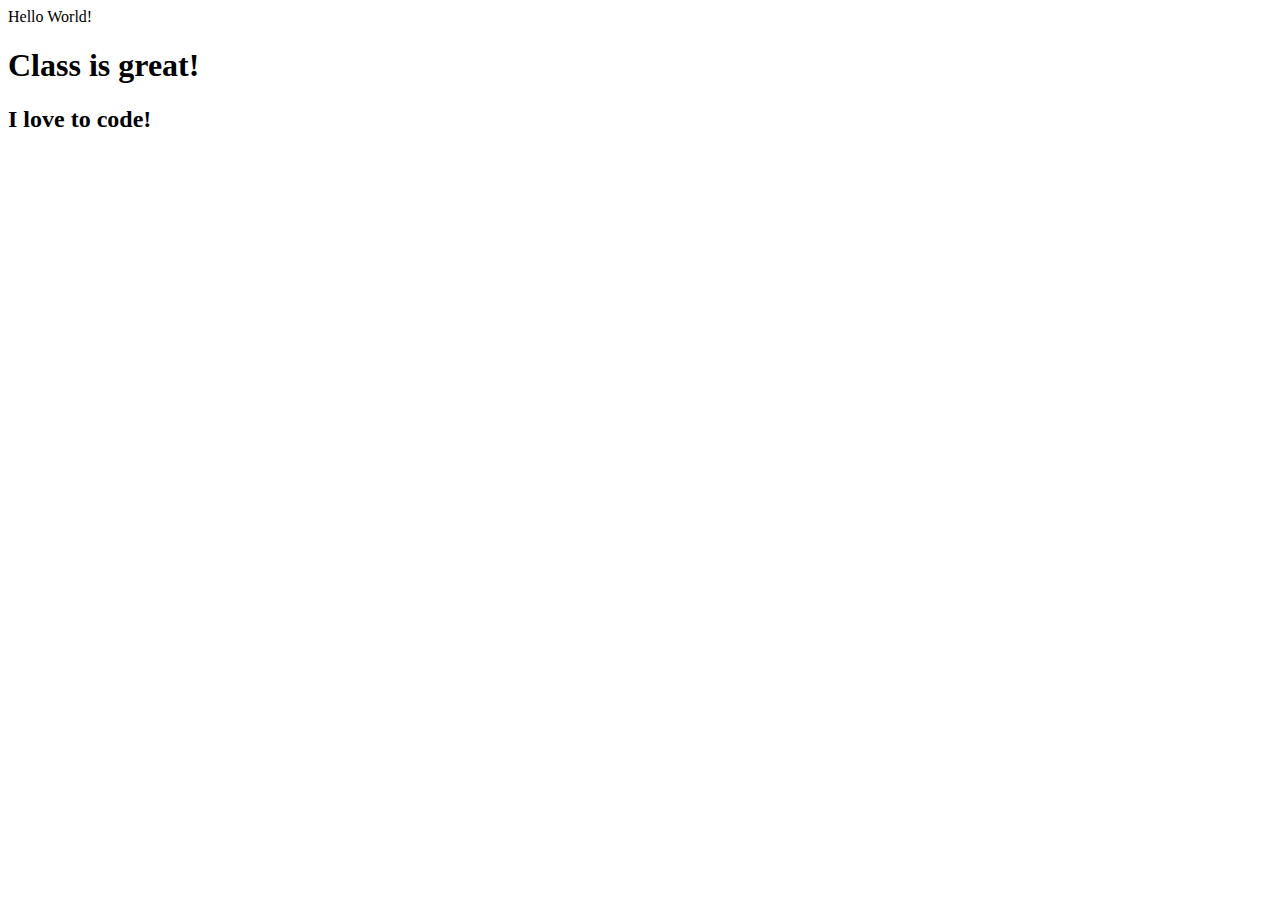
<file: index.html>
<html>
<head>
    <link rel="stylesheet" href="helio.css">
</head>

    <body>
        Hello World!
        <h1>Class is great!</h1>
        <h2>I love to code!
        </h2>
        
    </body>
</html>
</file>
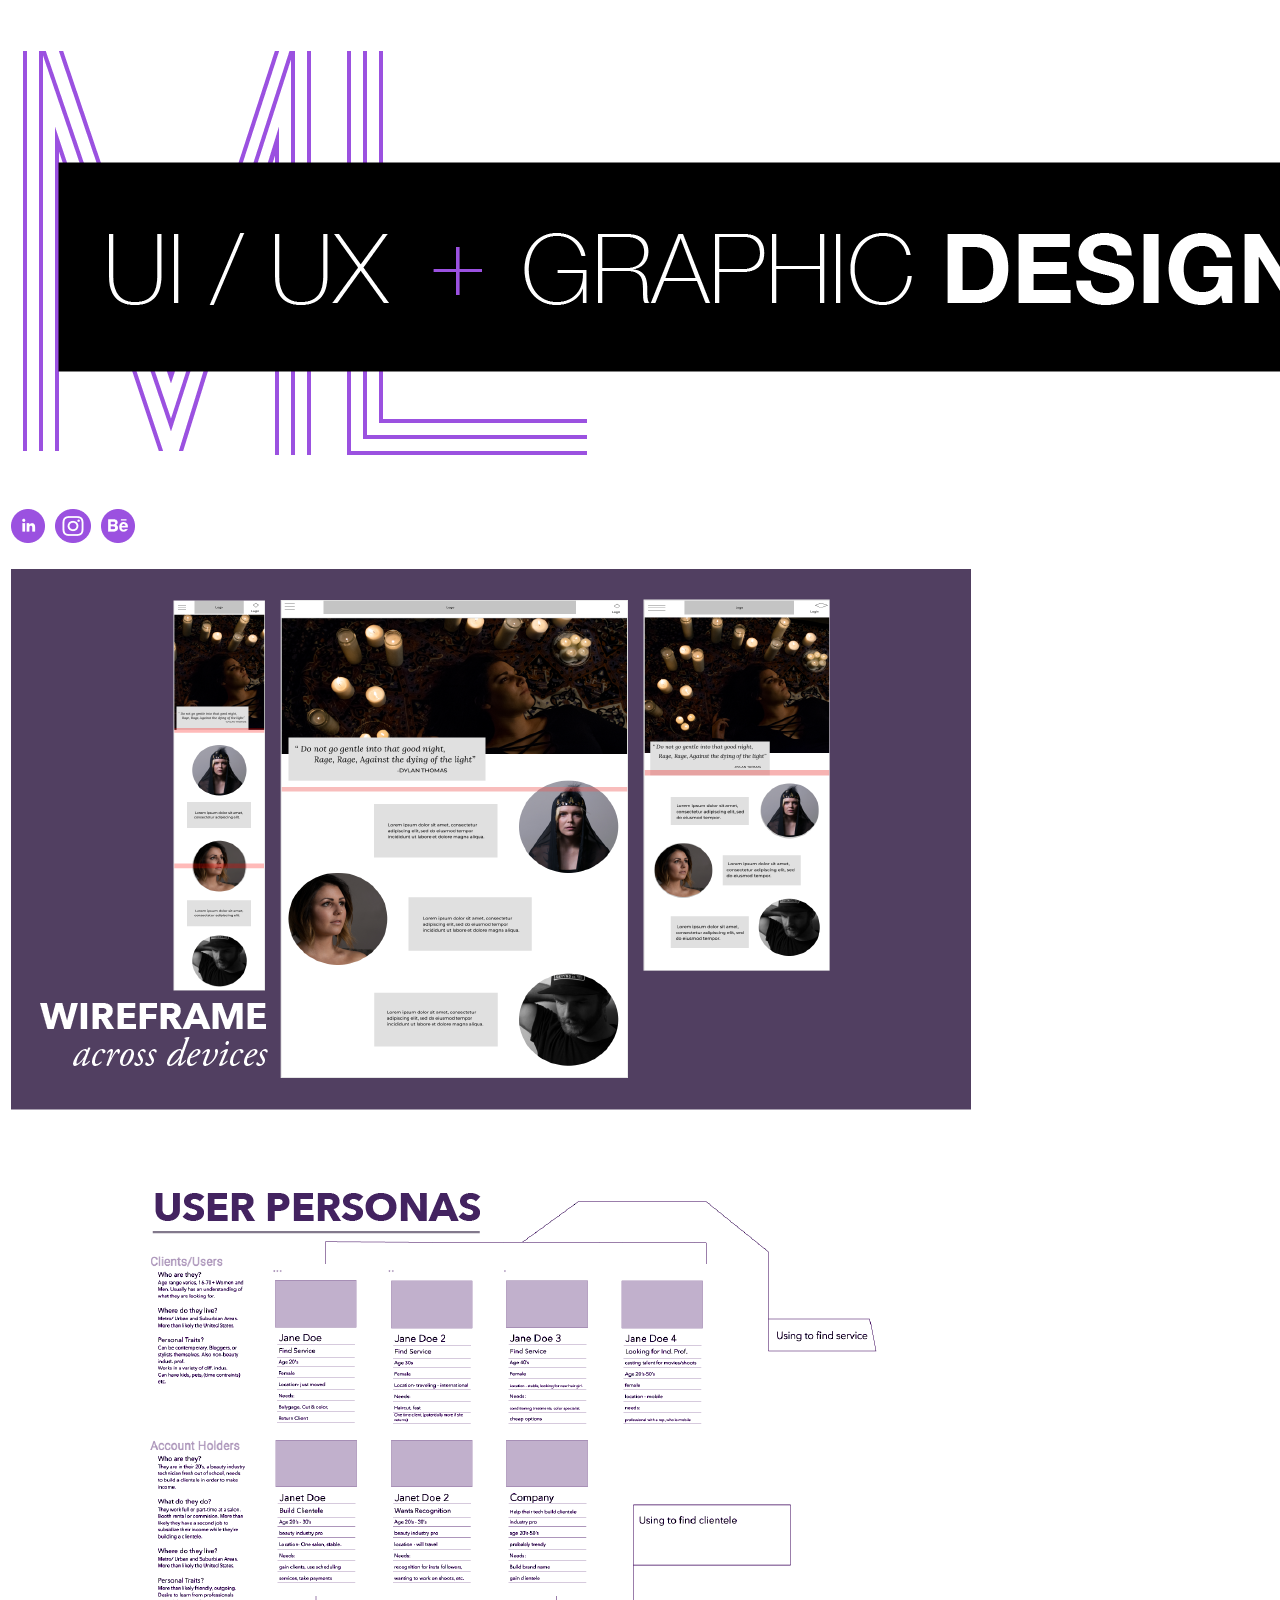
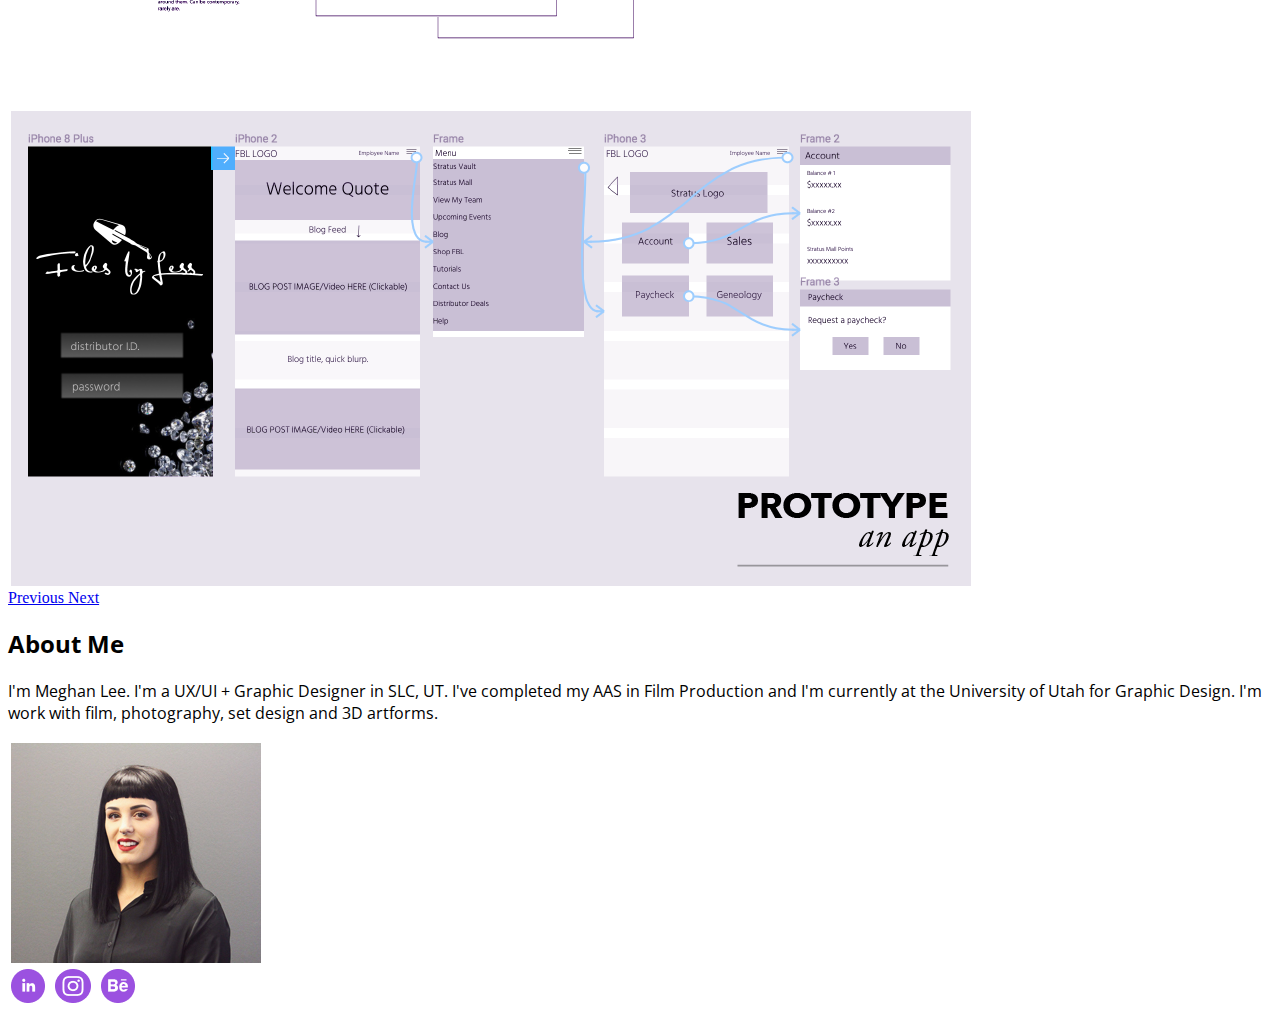
<file: docs/index.html>
<html>

<head>
    <link rel="stylesheet" href="https://maxcdn.bootstrapcdn.com/bootstrap/4.0.0-beta.2/css/bootstrap.min.css" integrity="sha384-PsH8R72JQ3SOdhVi3uxftmaW6Vc51MKb0q5P2rRUpPvrszuE4W1povHYgTpBfshb"
        crossorigin="anonymous">
    <link rel="stylesheet" href="css/formatting.css">
    <link href="https://fonts.googleapis.com/css?family=Open+Sans" rel="stylesheet">
</head>



<body>
    <div class="container-fluid">
        <div class="row align-items-end">
            <div class="col-md">
                <img class="float-left img-fluid" src="img/logo@4x.png" alt="logo">
            </div>
            <div class="col-sm">
                    <a href="https://www.linkedin.com/in/meghanly/">
                <img class="img-fluid float-right" src="img/iconmonstr-linkedin-4.png" alt="first icon"></a>
                <a href="https://www.instagram.com/mghnnl/">
                <img class="img-fluid float-right" src="img/iconmonstr-instagram-14.png" alt="insta icon"></a>
                <a href="https://www.behance.net/meghanlyd871">
                <img class="img-fluid float-right" src="img/iconmonstr-behance-4.png" alt="twitter icon"></a>
            </div>
        </div>
    </div>


    <div class="container-fluid">
        <div class="row">
            <div class="col-xl">
                <p></p>
            </div>
        </div>

    </div>



    <div>

        <div id="carouselExampleControls" class="carousel slide" data-ride="carousel">
            <div class="carousel-inner">
                <div class="carousel-item active">
                        <a href="thirdindex.html">
                    <img class="d-block w-100" src="img/WFFR4small.png" alt="First slide"></a>
                </div>
                <div class="carousel-item">
                        <a href="secondindex.html">
                    <img class="d-block w-100" src="img/RUP1.png" alt="Second slide"></a>
                </div>
                <div class="carousel-item">
                    <img class="d-block w-100" src="img/FBLPRsmalls.png" alt="Third slide">
                </div>
            </div>
            <a class="carousel-control-prev" href="#carouselExampleControls" role="button" data-slide="prev">
                <span class="carousel-control-prev-icon" aria-hidden="true"></span>
                <span class="sr-only">Previous</span>
            </a>
            <a class="carousel-control-next" href="#carouselExampleControls" role="button" data-slide="next">
                <span class="carousel-control-next-icon" aria-hidden="true"></span>
                <span class="sr-only">Next</span>
            </a>
        </div>




    </div>





    <div class="container-fluid">
        <div class="row">
            <div class="col-xl">
                <p></p>
            </div>
        </div>
        <div class="row">
            <div class="col-xl">
                <p></p>
                <p></p>
                <p></p>
                <p></p>
            </div>
        </div>
    </div>


    <div class="row">
        <div class="col-10">
            <p></p>
        </div>

        <div class="col-2 align-right">
            <h2>About Me</h2>
        </div>
    </div>
    <div>
        <div class="row">
            <div class="col-1"></div>
                <div class="col-7">
                        <p>
                                I'm Meghan Lee. I'm a UX/UI + Graphic Designer in SLC, UT. I've completed my AAS in Film Production and I'm currently at
                                the University of Utah for Graphic Design. I'm work with film, photography, set design and 3D artforms.
                            </p>
                </div>
                        
<div class="col-1"></div>
            <div class="col-3">
                <img src="img/mlheadshot-1.jpg" alt="selfie" class="img-thumbnail float-right">
            </div>



           

<div class="container">
<div class="row">
    <div class="col-4"></div>
   <div class="col-6 align-center">
        
        <a href="https://www.linkedin.com/in/meghanly/">
            <img class="img-fluid float-right" src="img/iconmonstr-linkedin-4.png" alt="first icon"></a>
            <a href="https://www.instagram.com/mghnnl/">
            <img class="img-fluid float-right" src="img/iconmonstr-instagram-14.png" alt="insta icon"></a>
            <a href="https://www.behance.net/meghanlyd871">
            <img class="img-fluid float-right" src="img/iconmonstr-behance-4.png" alt="twitter icon"></a>
                
            </div>
            <div class="col-4"></div>
        </div>
    </div>
           

            </div>
        </div>
    </div>
    </div>








    </div>





    <script src="https://code.jquery.com/jquery-3.2.1.slim.min.js" integrity="sha384-KJ3o2DKtIkvYIK3UENzmM7KCkRr/rE9/Qpg6aAZGJwFDMVNA/GpGFF93hXpG5KkN"
        crossorigin="anonymous"></script>
    <script src="https://cdnjs.cloudflare.com/ajax/libs/popper.js/1.12.3/umd/popper.min.js" integrity="sha384-vFJXuSJphROIrBnz7yo7oB41mKfc8JzQZiCq4NCceLEaO4IHwicKwpJf9c9IpFgh"
        crossorigin="anonymous"></script>
    <script src="https://maxcdn.bootstrapcdn.com/bootstrap/4.0.0-beta.2/js/bootstrap.min.js" integrity="sha384-alpBpkh1PFOepccYVYDB4do5UnbKysX5WZXm3XxPqe5iKTfUKjNkCk9SaVuEZflJ"
        crossorigin="anonymous"></script>
</body>

</html>
</file>
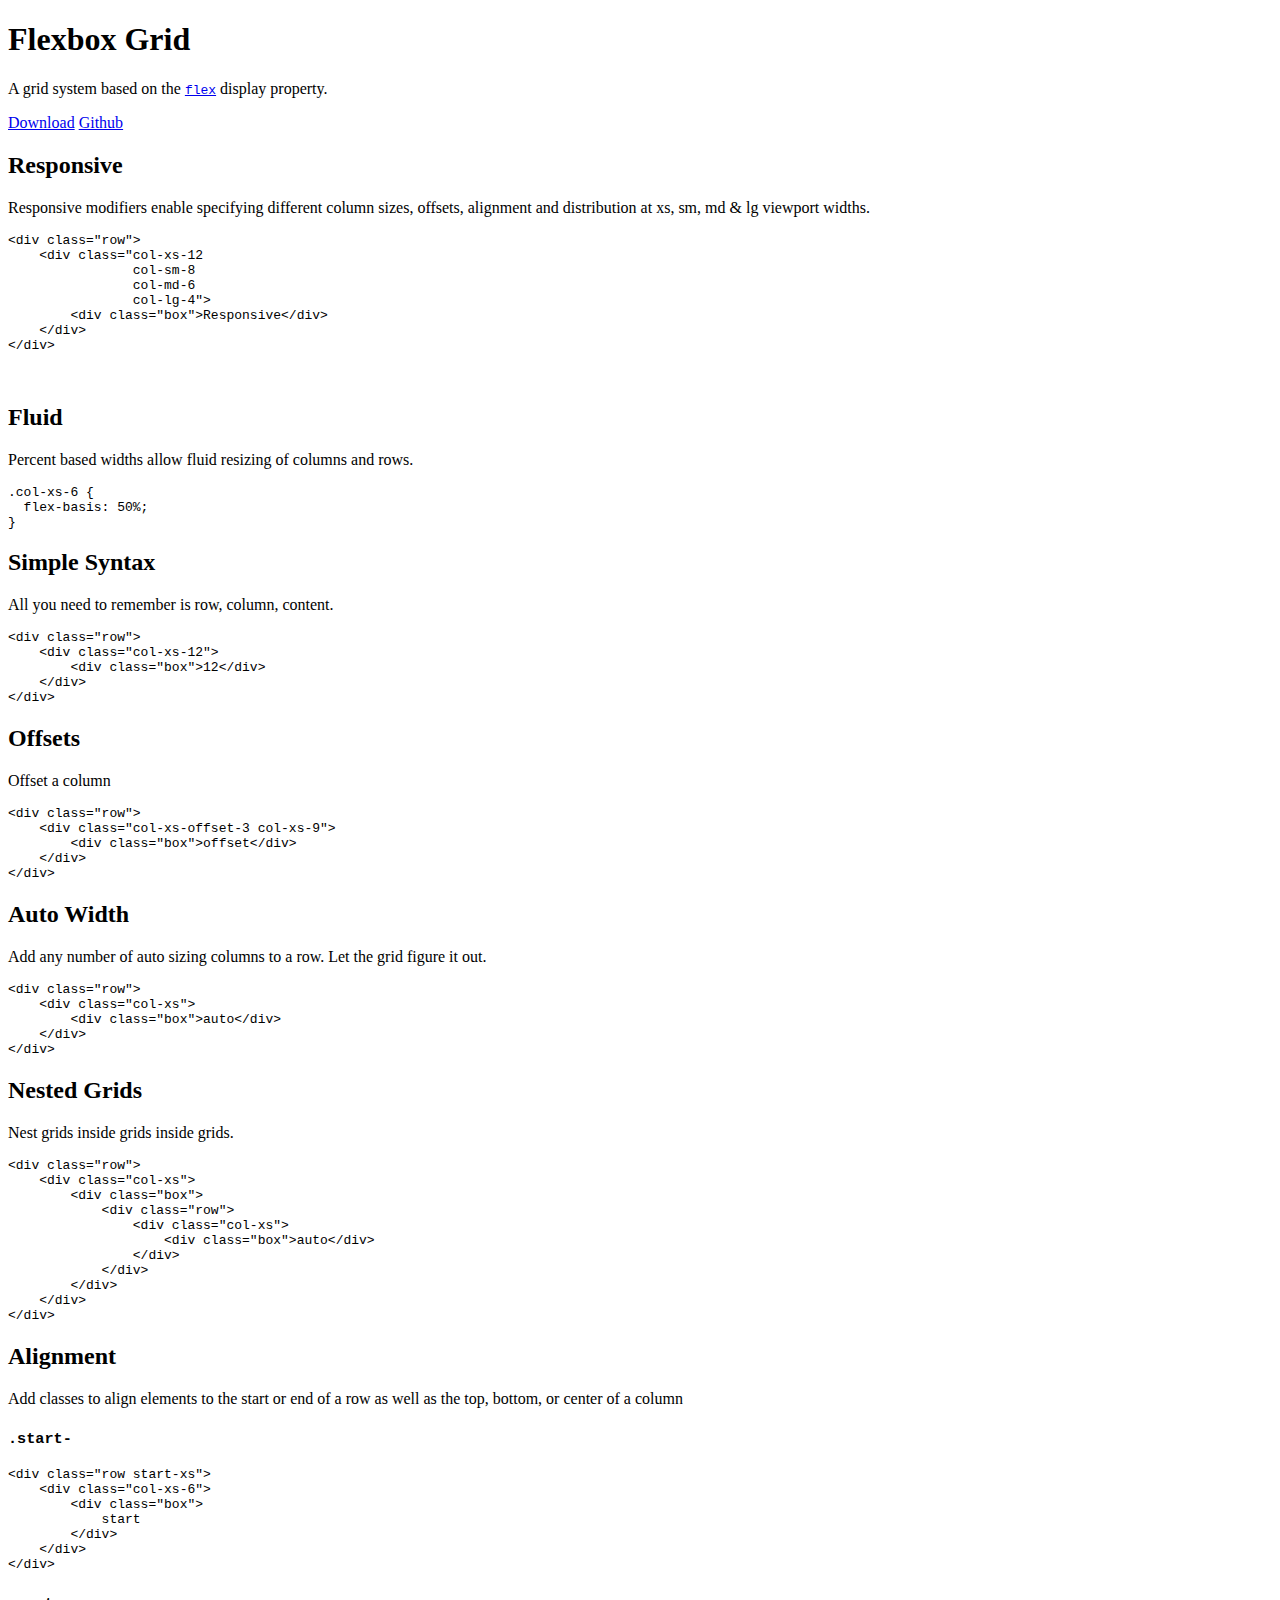
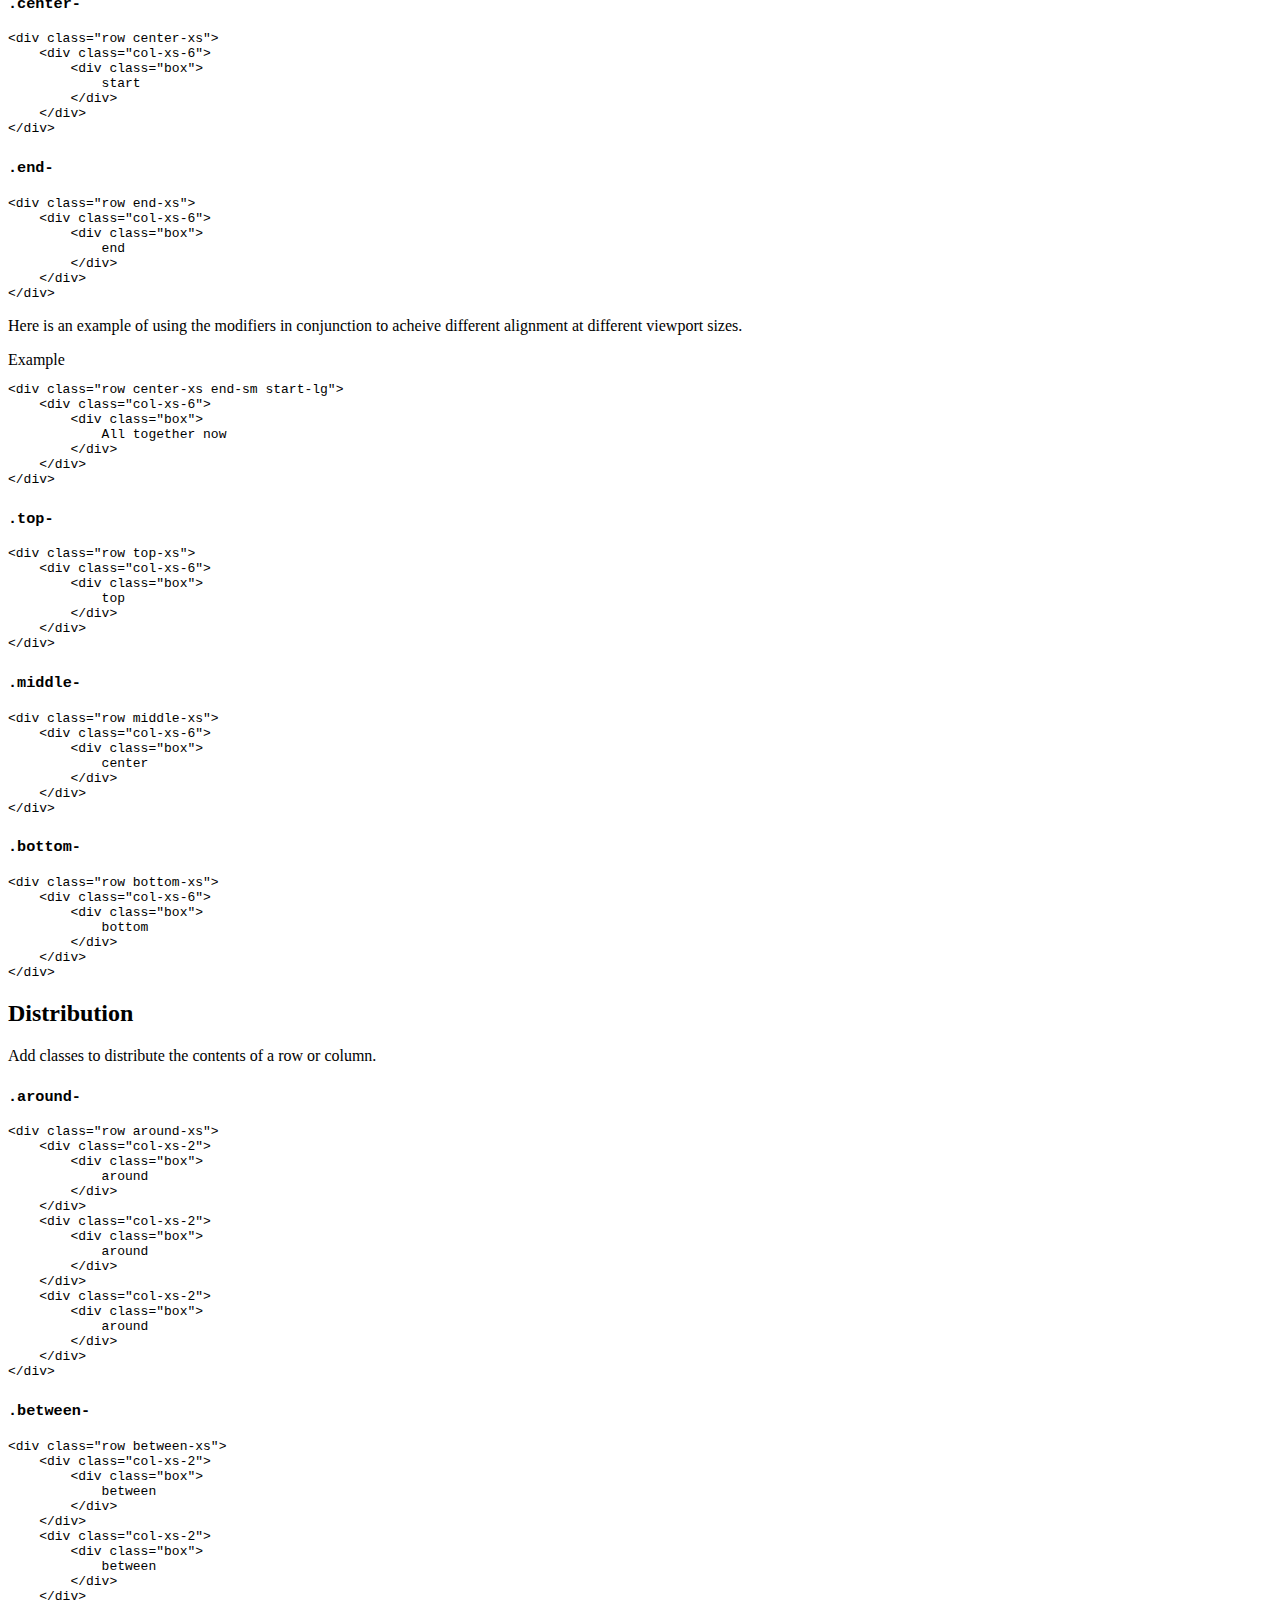
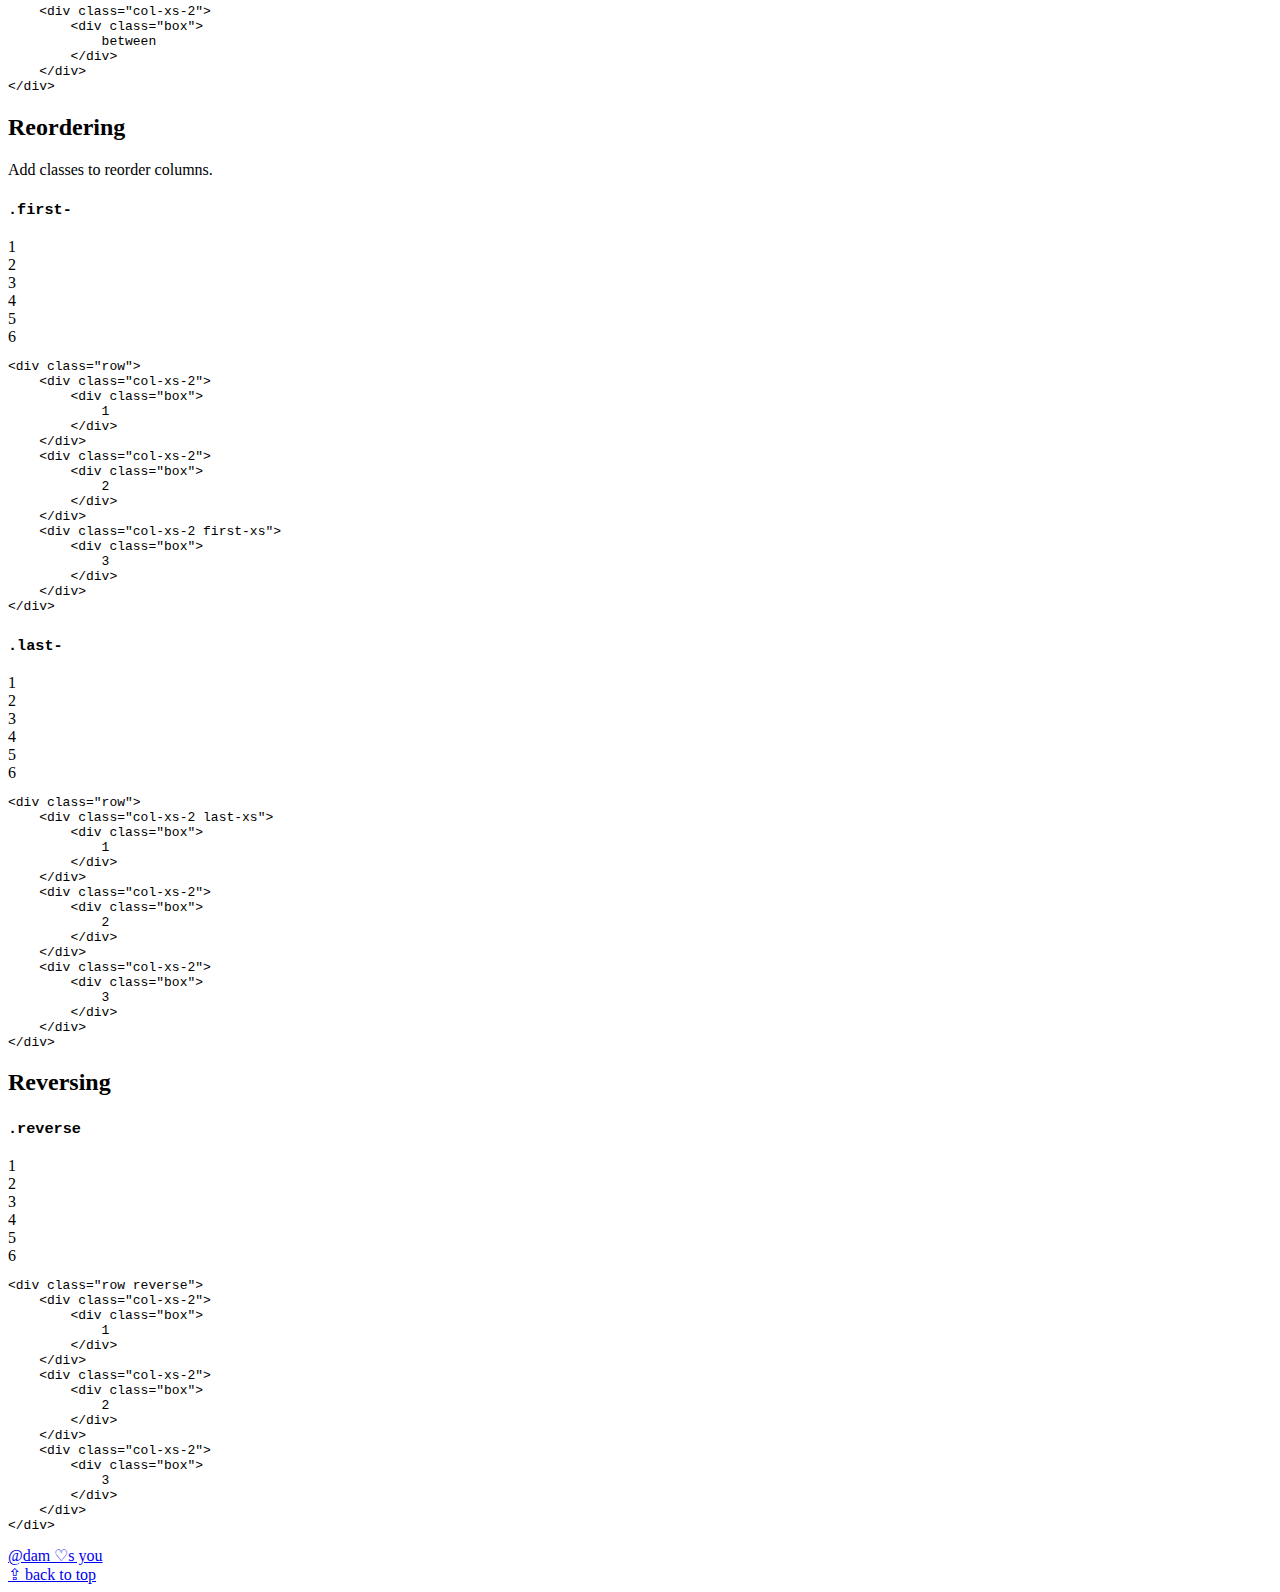
<file: src/index.html>
<!DOCTYPE HTML>

<html>

    <head>
        <meta charset="utf-8" />
        <meta http-equiv="X-UA-Compatible" content="IE=edge">
        <title>Flexbox Grid</title>
        <meta name="viewport" content="width=device-width, initial-scale=1">

        <style>
            <!-- build:include:dist ../css/index.min.css -->
            <!-- /build -->
        </style>
        <script>
          function loadCSS( href, before, media, callback ){
            "use strict";
            var ss = window.document.createElement( "link" );
            var ref = before || window.document.getElementsByTagName( "script" )[ 0 ];
            var sheets = window.document.styleSheets;
            ss.rel = "stylesheet";
            ss.href = href;
            ss.media = "only x";
            ref.parentNode.insertBefore( ss, ref );
            ss.onloadcssdefined = function( cb ){
              var defined;
              for( var i = 0; i < sheets.length; i++ ){
                if( sheets[ i ].href && sheets[ i ].href.indexOf( href ) > -1 ){
                  defined = true;
                }
              }
              if( defined ){
                cb();
              } else {
                setTimeout(function() {
                  ss.onloadcssdefined( cb );
                });
              }
            };
            ss.onloadcssdefined(function() {
              ss.media = media || "all";
            });
            return ss;
          }
          loadCSS( "//kristoferjoseph.com/font/bold.css" );
        </script>
        <noscript><link href="//kristoferjoseph.com/font/bold.css" rel="stylesheet"></noscript>
    </head>

    <body class="layout">

        <div class="page js-page">
            <header class="hero">
                <div class="row center-xs">
                     <h1 class="hero-headline">Flexbox Grid</h1>
                </div>
                <div class="row center-xs">
                    <p class="hero-copy">A grid system based on the <a href="http://caniuse.com/#search=flexbox"><code class="inline-anchor">flex</code></a> display
                        property.</p>
                </div>
                <div class="row center-xs">
                  <a class="button invisible-xs visible-md" href="https://github.com/kristoferjoseph/flexboxgrid/archive/v6.3.1.zip">Download</a>
                  <a class="button" href="https://github.com/kristoferjoseph/flexboxgrid">Github</a>

                </div>
            </header>


            <div class="wrap container-fluid">
                <a name="responsive"></a>
                <section class="page-section">
                     <h2>Responsive</h2>

                    <p>Responsive modifiers enable specifying different column sizes, offsets, alignment and distribution at xs,
                        sm, md &amp; lg viewport widths.</p>
                    <div class="row">
                        <div class="col-xs-12 col-sm-3 col-md-2 col-lg-1">
                            <div class="box-row"></div>
                        </div>
                        <div class="col-xs-6 col-sm-6 col-md-8 col-lg-10">
                            <div class="box-row"></div>
                        </div>
                        <div class="col-xs-6 col-sm-3 col-md-2 col-lg-1">
                            <div class="box-row"></div>
                        </div>
                    </div>
                    <div class="row">
                        <div class="col-xs-12 col-sm-3 col-md-2 col-lg-1">
                            <div class="box-row"></div>
                        </div>
                        <div class="col-xs-12 col-sm-9 col-md-10 col-lg-11">
                            <div class="box-row"></div>
                        </div>
                    </div>
                    <div class="row">
                        <div class="col-xs-10 col-sm-6 col-md-8 col-lg-10">
                            <div class="box-row"></div>
                        </div>
                        <div class="col-xs-2 col-sm-6 col-md-4 col-lg-2">
                            <div class="box-row"></div>
                        </div>
                    </div>
<pre><code>&lt;div class="row">
    &lt;div class="col-xs-12
                col-sm-8
                col-md-6
                col-lg-4">
        &lt;div class="box">Responsive&lt;/div>
    &lt;/div>
&lt;/div></code></pre>
                </section>

                <a name="fluid"></a>
                <section class="page-section">
                     <br>
                     <h2>Fluid</h2>

                    <p>Percent based widths allow fluid resizing of columns and rows.</p>
                    <div class="row">
                        <div class="col-xs-12">
                            <div class="box-row"></div>
                        </div>
                    </div>
                    <div class="row">
                        <div class="col-xs-1">
                            <div class="box-row"></div>
                        </div>
                        <div class="col-xs-11">
                            <div class="box-row"></div>
                        </div>
                    </div>
                    <div class="row">
                        <div class="col-xs-2">
                            <div class="box-row"></div>
                        </div>
                        <div class="col-xs-10">
                            <div class="box-row"></div>
                        </div>
                    </div>
                    <div class="row">
                        <div class="col-xs-3">
                            <div class="box-row"></div>
                        </div>
                        <div class="col-xs-9">
                            <div class="box-row"></div>
                        </div>
                    </div>
                    <div class="row">
                        <div class="col-xs-4">
                            <div class="box-row"></div>
                        </div>
                        <div class="col-xs-8">
                            <div class="box-row"></div>
                        </div>
                    </div>
                    <div class="row">
                        <div class="col-xs-5">
                            <div class="box-row"></div>
                        </div>
                        <div class="col-xs-7">
                            <div class="box-row"></div>
                        </div>
                    </div>
                    <div class="row">
                        <div class="col-xs-6">
                            <div class="box-row"></div>
                        </div>
                        <div class="col-xs-6">
                            <div class="box-row"></div>
                        </div>
                    </div>
<pre><code>.col-xs-6 {
  flex-basis: 50%;
}</code></pre>

                </section>

                <a name="syntax"></a>
                <section class="page-section">
                     <h2>Simple Syntax</h2>

                    <p>All you need to remember is row, column, content.</p>
<pre><code>&lt;div class="row">
    &lt;div class="col-xs-12">
        &lt;div class="box">12&lt;/div>
    &lt;/div>
&lt;/div></code></pre>

                </section>

                <a name="offsets"></a>
                <section class="page-section">
                     <h2>Offsets</h2>

                    <p>Offset a column</p>
                    <div class="row">
                        <div class="col-xs-offset-11 col-xs-1">
                            <div class="box-row"></div>
                        </div>
                    </div>
                    <div class="row">
                        <div class="col-xs-offset-10 col-xs-2">
                            <div class="box-row"></div>
                        </div>
                    </div>
                    <div class="row">
                        <div class="col-xs-offset-9 col-xs-3">
                            <div class="box-row"></div>
                        </div>
                    </div>
                    <div class="row">
                        <div class="col-xs-offset-8 col-xs-4">
                            <div class="box-row"></div>
                        </div>
                    </div>
                    <div class="row">
                        <div class="col-xs-offset-7 col-xs-5">
                            <div class="box-row"></div>
                        </div>
                    </div>
                    <div class="row">
                        <div class="col-xs-offset-6 col-xs-6">
                            <div class="box-row"></div>
                        </div>
                    </div>
                    <div class="row">
                        <div class="col-xs-offset-5 col-xs-7">
                            <div class="box-row"></div>
                        </div>
                    </div>
                    <div class="row">
                        <div class="col-xs-offset-4 col-xs-8">
                            <div class="box-row"></div>
                        </div>
                    </div>
                    <div class="row">
                        <div class="col-xs-offset-3 col-xs-9">
                            <div class="box-row"></div>
                        </div>
                    </div>
                    <div class="row">
                        <div class="col-xs-offset-2 col-xs-10">
                            <div class="box-row"></div>
                        </div>
                    </div>
                    <div class="row">
                        <div class="col-xs-offset-1 col-xs-11">
                            <div class="box-row"></div>
                        </div>
                    </div>
<pre><code>&lt;div class="row">
    &lt;div class="col-xs-offset-3 col-xs-9">
        &lt;div class="box">offset&lt;/div>
    &lt;/div>
&lt;/div></code></pre>

                </section>

                <a name="auto"></a>
                <section class="page-section">
                     <h2>Auto Width</h2>

                    <p>Add any number of auto sizing columns to a row. Let the grid figure it out.</p>
                    <div
                    class="row">
                        <div class="col-xs">
                            <div class="box-row"></div>
                        </div>
                        <div class="col-xs">
                            <div class="box-row"></div>
                        </div>
            </div>
            <div class="row">
                <div class="col-xs">
                    <div class="box-row"></div>
                </div>
                <div class="col-xs">
                    <div class="box-row"></div>
                </div>
                <div class="col-xs">
                    <div class="box-row"></div>
                </div>
            </div>
<pre><code>&lt;div class="row">
    &lt;div class="col-xs">
        &lt;div class="box">auto&lt;/div>
    &lt;/div>
&lt;/div></code></pre>

            </section>

            <a name="nested"></a>
            <section class="page-section">
                 <h2>Nested Grids</h2>

                <p>Nest grids inside grids inside grids.</p>
                <div class="row">
                    <div class="col-xs-7">
                        <div class="box box-container">
                            <div class="row">
                                <div class="col-xs-9">
                                    <div class="box-first box-container">
                                        <div class="row">
                                            <div class="col-xs-4">
                                                <div class="box-nested"></div>
                                            </div>
                                            <div class="col-xs-8">
                                                <div class="box-nested"></div>
                                            </div>
                                        </div>
                                    </div>
                                </div>
                                <div class="col-xs-3">
                                    <div class="box-first box-container">
                                        <div class="row">
                                            <div class="col-xs">
                                                <div class="box-nested"></div>
                                            </div>
                                        </div>
                                    </div>
                                </div>
                            </div>
                        </div>
                    </div>
                    <div class="col-xs-5">
                        <div class="box box-container">
                            <div class="row">
                                <div class="col-xs-12">
                                    <div class="box-first box-container">
                                        <div class="row">
                                            <div class="col-xs-6">
                                                <div class="box-nested"></div>
                                            </div>
                                            <div class="col-xs-6">
                                                <div class="box-nested"></div>
                                            </div>
                                        </div>
                                    </div>
                                </div>
                            </div>
                        </div>
                    </div>
                </div>
<pre><code>&lt;div class="row">
    &lt;div class="col-xs">
        &lt;div class="box">
            &lt;div class="row">
                &lt;div class="col-xs">
                    &lt;div class="box">auto&lt;/div>
                &lt;/div>
            &lt;/div>
        &lt;/div>
    &lt;/div>
&lt;/div></code></pre>

            </section>

            <a name="alignment"></a>
            <section class="page-section">
                 <h2>Alignment</h2>

                <p>Add classes to align elements to the start or end of a row as well as the top,
                    bottom, or center of a column</p>
                    <h3><code>.start-</code></h3>

                <div class="row">
                    <div class="col-xs-12">
                        <div class="box box-container">
                            <div class="row start-xs">
                                <div class="col-xs-6">
                                    <div class="box-nested"></div>
                                </div>
                            </div>
                        </div>
                    </div>
                </div>
<pre><code>&lt;div class="row start-xs">
    &lt;div class="col-xs-6">
        &lt;div class="box">
            start
        &lt;/div>
    &lt;/div>
&lt;/div>
</code></pre>


                <h3><code>.center-</code></h3>

                <div class="row">
                    <div class="col-xs-12">
                        <div class="box box-container">
                            <div class="row center-xs">
                                <div class="col-xs-6">
                                    <div class="box-nested"></div>
                                </div>
                            </div>
                        </div>
                    </div>
                </div>
<pre><code>&lt;div class="row center-xs">
    &lt;div class="col-xs-6">
        &lt;div class="box">
            start
        &lt;/div>
    &lt;/div>
&lt;/div>
</code></pre>

                <h3><code>.end-</code></h3>

                <div class="row">
                    <div class="col-xs-12">
                        <div class="box box-container">
                            <div class="row end-xs">
                                <div class="col-xs-6">
                                    <div class="box-nested"></div>
                                </div>
                            </div>
                        </div>
                    </div>
                </div>
<pre><code>&lt;div class="row end-xs">
    &lt;div class="col-xs-6">
        &lt;div class="box">
            end
        &lt;/div>
    &lt;/div>
&lt;/div>
</code></pre>

                <p>Here is an example of using the modifiers in conjunction to acheive different alignment at different viewport sizes. </p>
                <div class="row">
                    <div class="col-xs-12">
                        <div class="box box-container">
                            <div class="row center-xs end-sm start-lg">
                                <div class="col-xs-6">
                                    <div class="box-nested"></div>
                                </div>
                            </div>
                        </div>
                    </div>
                </div>Example
<pre><code>&lt;div class="row center-xs end-sm start-lg">
    &lt;div class="col-xs-6">
        &lt;div class="box">
            All together now
        &lt;/div>
    &lt;/div>
&lt;/div>
</code></pre>

                <h3><code>.top-</code></h3>

                <div class="row top-xs">
                    <div class="col-xs-6">
                        <div class="box-large"></div>
                    </div>
                    <div class="col-xs-6">
                        <div class="box"></div>
                    </div>
                </div>
<pre><code>&lt;div class="row top-xs">
    &lt;div class="col-xs-6">
        &lt;div class="box">
            top
        &lt;/div>
    &lt;/div>
&lt;/div>
</code></pre>

                <h3><code>.middle-</code></h3>

                <div class="row middle-xs">
                    <div class="col-xs-6">
                        <div class="box-large"></div>
                    </div>
                    <div class="col-xs-6">
                        <div class="box"></div>
                    </div>
                </div>
<pre><code>&lt;div class="row middle-xs">
    &lt;div class="col-xs-6">
        &lt;div class="box">
            center
        &lt;/div>
    &lt;/div>
&lt;/div>
</code></pre>

                <h3><code>.bottom-</code></h3>

                <div class="row bottom-xs">
                    <div class="col-xs-6">
                        <div class="box-large"></div>
                    </div>
                    <div class="col-xs-6">
                        <div class="box"></div>
                    </div>
                </div>
<pre><code>&lt;div class="row bottom-xs">
    &lt;div class="col-xs-6">
        &lt;div class="box">
            bottom
        &lt;/div>
    &lt;/div>
&lt;/div>
</code></pre>

            </section>

            <a name="distribution"></a>
            <section class="page-section">
                 <h2>Distribution</h2>

                <p>Add classes to distribute the contents of a row or column.</p>
                <h3><code>.around-</code></h3>

                <div class="row">
                    <div class="col-xs-12">
                        <div class="box box-container">
                            <div class="row around-xs">
                                <div class="col-xs-2">
                                    <div class="box-nested"></div>
                                </div>
                                <div class="col-xs-2">
                                    <div class="box-nested"></div>
                                </div>
                                <div class="col-xs-2">
                                    <div class="box-nested"></div>
                                </div>
                            </div>
                        </div>
                    </div>
                </div>
<pre><code>&lt;div class="row around-xs">
    &lt;div class="col-xs-2">
        &lt;div class="box">
            around
        &lt;/div>
    &lt;/div>
    &lt;div class="col-xs-2">
        &lt;div class="box">
            around
        &lt;/div>
    &lt;/div>
    &lt;div class="col-xs-2">
        &lt;div class="box">
            around
        &lt;/div>
    &lt;/div>
&lt;/div>
</code></pre>

                <h3><code>.between-</code></h3>

                <div class="row">
                    <div class="col-xs-12">
                        <div class="box box-container">
                            <div class="row between-xs">
                                <div class="col-xs-2">
                                    <div class="box-nested"></div>
                                </div>
                                <div class="col-xs-2">
                                    <div class="box-nested"></div>
                                </div>
                                <div class="col-xs-2">
                                    <div class="box-nested"></div>
                                </div>
                            </div>
                        </div>
                    </div>
                </div>
<pre><code>&lt;div class="row between-xs">
    &lt;div class="col-xs-2">
        &lt;div class="box">
            between
        &lt;/div>
    &lt;/div>
    &lt;div class="col-xs-2">
        &lt;div class="box">
            between
        &lt;/div>
    &lt;/div>
    &lt;div class="col-xs-2">
        &lt;div class="box">
            between
        &lt;/div>
    &lt;/div>
&lt;/div>
</code></pre>

            </section>

            <a name="reordering"></a>
            <section class="page-section">
                 <h2>Reordering</h2>

                <p>Add classes to reorder columns.</p>
                <h3><code>.first-</code></h3>

                <div class="row">
                    <div class="col-xs-12">
                        <div class="box box-container">
                            <div class="row">
                                <div class="col-xs-2">
                                    <div class="box-first">1</div>
                                </div>
                                <div class="col-xs-2">
                                    <div class="box-first">2</div>
                                </div>
                                <div class="col-xs-2">
                                    <div class="box-first">3</div>
                                </div>
                                <div class="col-xs-2">
                                    <div class="box-first">4</div>
                                </div>
                                <div class="col-xs-2">
                                    <div class="box-first">5</div>
                                </div>
                                <div class="col-xs-2 first-xs">
                                    <div class="box-nested">6</div>
                                </div>
                            </div>
                        </div>
                    </div>
                </div>
<pre><code>&lt;div class="row">
    &lt;div class="col-xs-2">
        &lt;div class="box">
            1
        &lt;/div>
    &lt;/div>
    &lt;div class="col-xs-2">
        &lt;div class="box">
            2
        &lt;/div>
    &lt;/div>
    &lt;div class="col-xs-2 first-xs">
        &lt;div class="box">
            3
        &lt;/div>
    &lt;/div>
&lt;/div>
</code></pre>

                <h3><code>.last-</code></h3>

                <div class="row">
                    <div class="col-xs-12">
                        <div class="box box-container">
                            <div class="row">
                                <div class="col-xs-2 last-xs">
                                    <div class="box-nested">1</div>
                                </div>
                                <div class="col-xs-2">
                                    <div class="box-first">2</div>
                                </div>
                                <div class="col-xs-2">
                                    <div class="box-first">3</div>
                                </div>
                                <div class="col-xs-2">
                                    <div class="box-first">4</div>
                                </div>
                                <div class="col-xs-2">
                                    <div class="box-first">5</div>
                                </div>
                                <div class="col-xs-2">
                                    <div class="box-first">6</div>
                                </div>
                            </div>
                        </div>
                    </div>
                </div>
<pre><code>&lt;div class="row">
    &lt;div class="col-xs-2 last-xs">
        &lt;div class="box">
            1
        &lt;/div>
    &lt;/div>
    &lt;div class="col-xs-2">
        &lt;div class="box">
            2
        &lt;/div>
    &lt;/div>
    &lt;div class="col-xs-2">
        &lt;div class="box">
            3
        &lt;/div>
    &lt;/div>
&lt;/div>
</code></pre>

            </section>

            <a name="reversing"></a>
            <section class="page-section">
                 <h2>Reversing</h2>

                 <h3><code>.reverse</code></h3>

                <div class="row">
                    <div class="col-xs-12">
                        <div class="box box-container">
                            <div class="row reverse">
                                <div class="col-xs-2">
                                    <div class="box-nested">1</div>
                                </div>
                                <div class="col-xs-2">
                                    <div class="box-nested">2</div>
                                </div>
                                <div class="col-xs-2">
                                    <div class="box-nested">3</div>
                                </div>
                                <div class="col-xs-2">
                                    <div class="box-nested">4</div>
                                </div>
                                <div class="col-xs-2">
                                    <div class="box-nested">5</div>
                                </div>
                                <div class="col-xs-2">
                                    <div class="box-nested">6</div>
                                </div>
                            </div>
                        </div>
                    </div>
                </div>
<pre><code>&lt;div class="row reverse">
    &lt;div class="col-xs-2">
        &lt;div class="box">
            1
        &lt;/div>
    &lt;/div>
    &lt;div class="col-xs-2">
        &lt;div class="box">
            2
        &lt;/div>
    &lt;/div>
    &lt;div class="col-xs-2">
        &lt;div class="box">
            3
        &lt;/div>
    &lt;/div>
&lt;/div>
</code></pre>

            </section>
            <footer class="page-footer">
                <div class="row">
                    <div class="col-xs start"> <a class="tag" href="http://twitter.com/dam">
                            @dam ♡s you
                    </a>

                    </div>
                    <div class="col-xs end"> <a class="link-top" href="#top">⇪ back to top</a>

                    </div>
                </div>
            </footer>
        </div>
        </div>
        <script>
          (function() {
            document.addEventListener('DOMContentLoaded', function(e) {
              var code = document.createElement('script');
              code.src = 'js/index.js';
              var script = document.getElementsByTagName('script')[0];
              script.parentNode.insertBefore(code, script);
            });
          }());
        </script>
    </body>

</html>
</file>
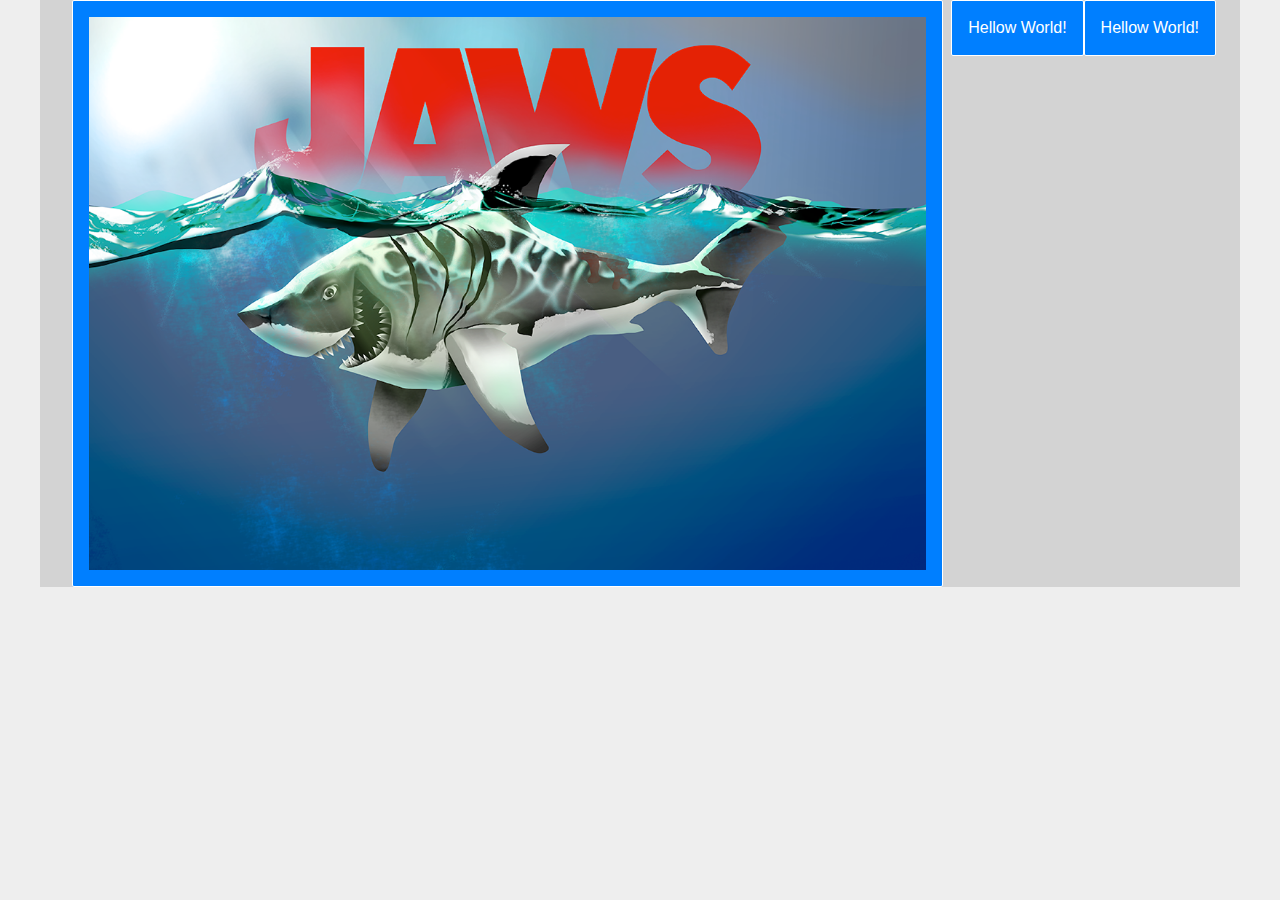
<file: content.html>
<html>
    <head>
        <link rel="stylesheet" href="css/content.css">
        <link rel="stylesheet" href="css/flexboxgrid.min.css">
        <link rel="stylesheet" href="css/index.min.css">
    </head>

    <body>
        <div class="wrap container-fluid">
            <div class="row">

                <div class="col-xs">
                    <div class="box">
                        <img src="img/jaws.png" alt="jaws">
                        </div>
                </div>
            <div class="row">
                    <div class="col-xs">
                            <div class="box">
                                Hellow World!
                                </div>
            </div>
            </div>
            <div class="row">
                    <div class="col-xs">
                            <div class="box">
                                Hellow World!
                                </div>
            </div>
            </div>
        </div>
    </body>
</html>
</file>
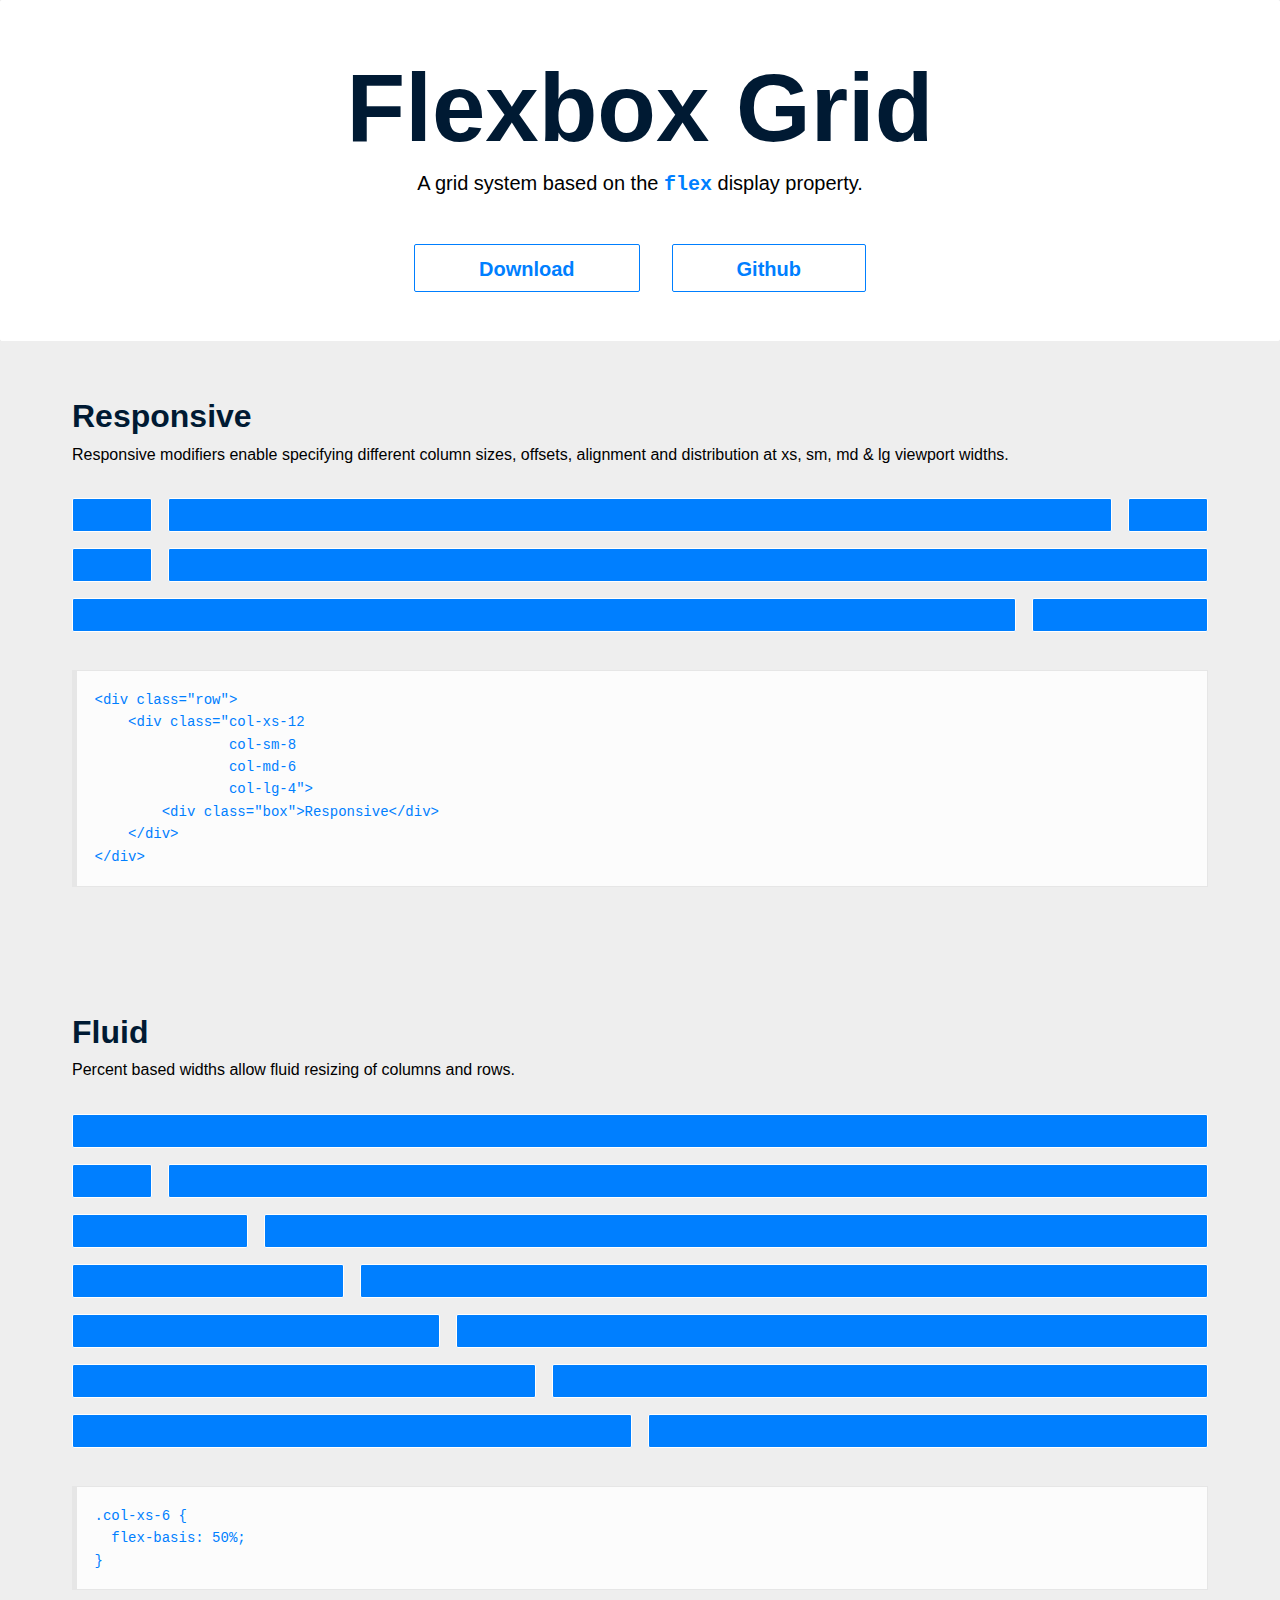
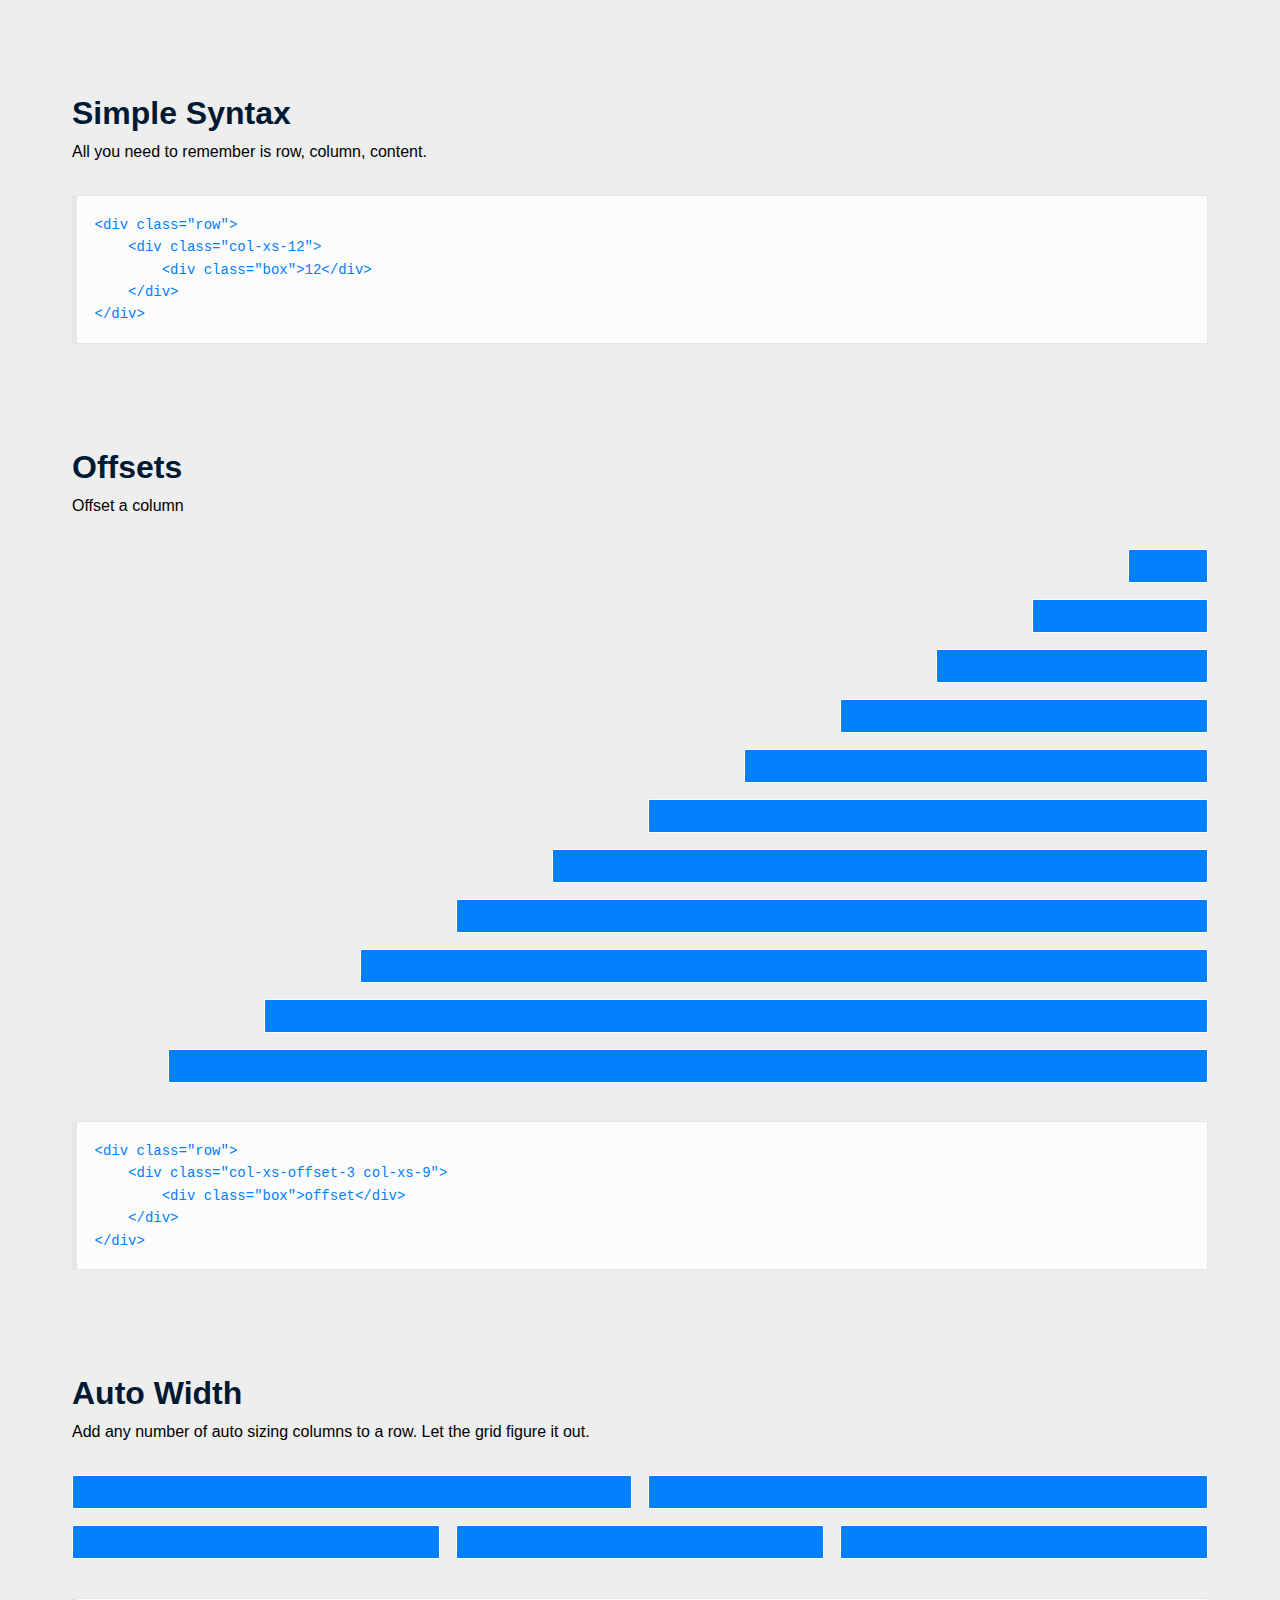
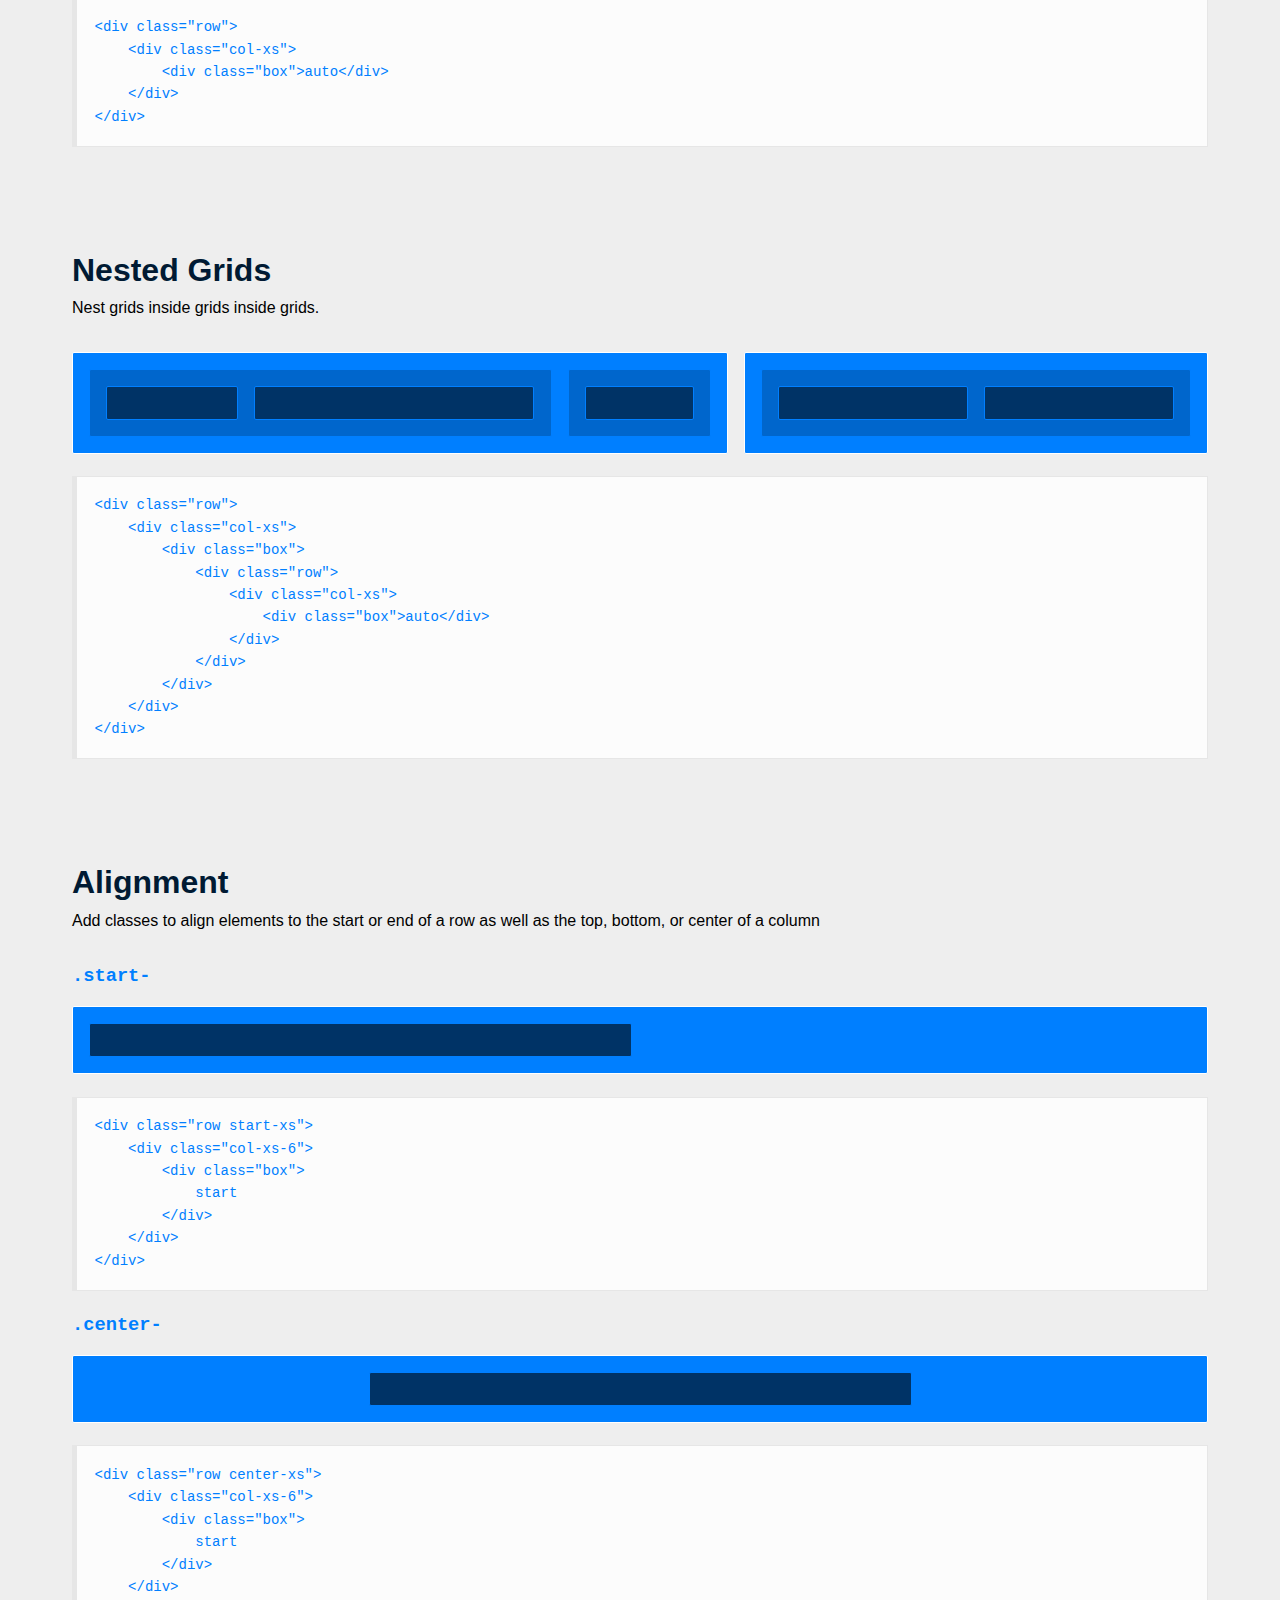
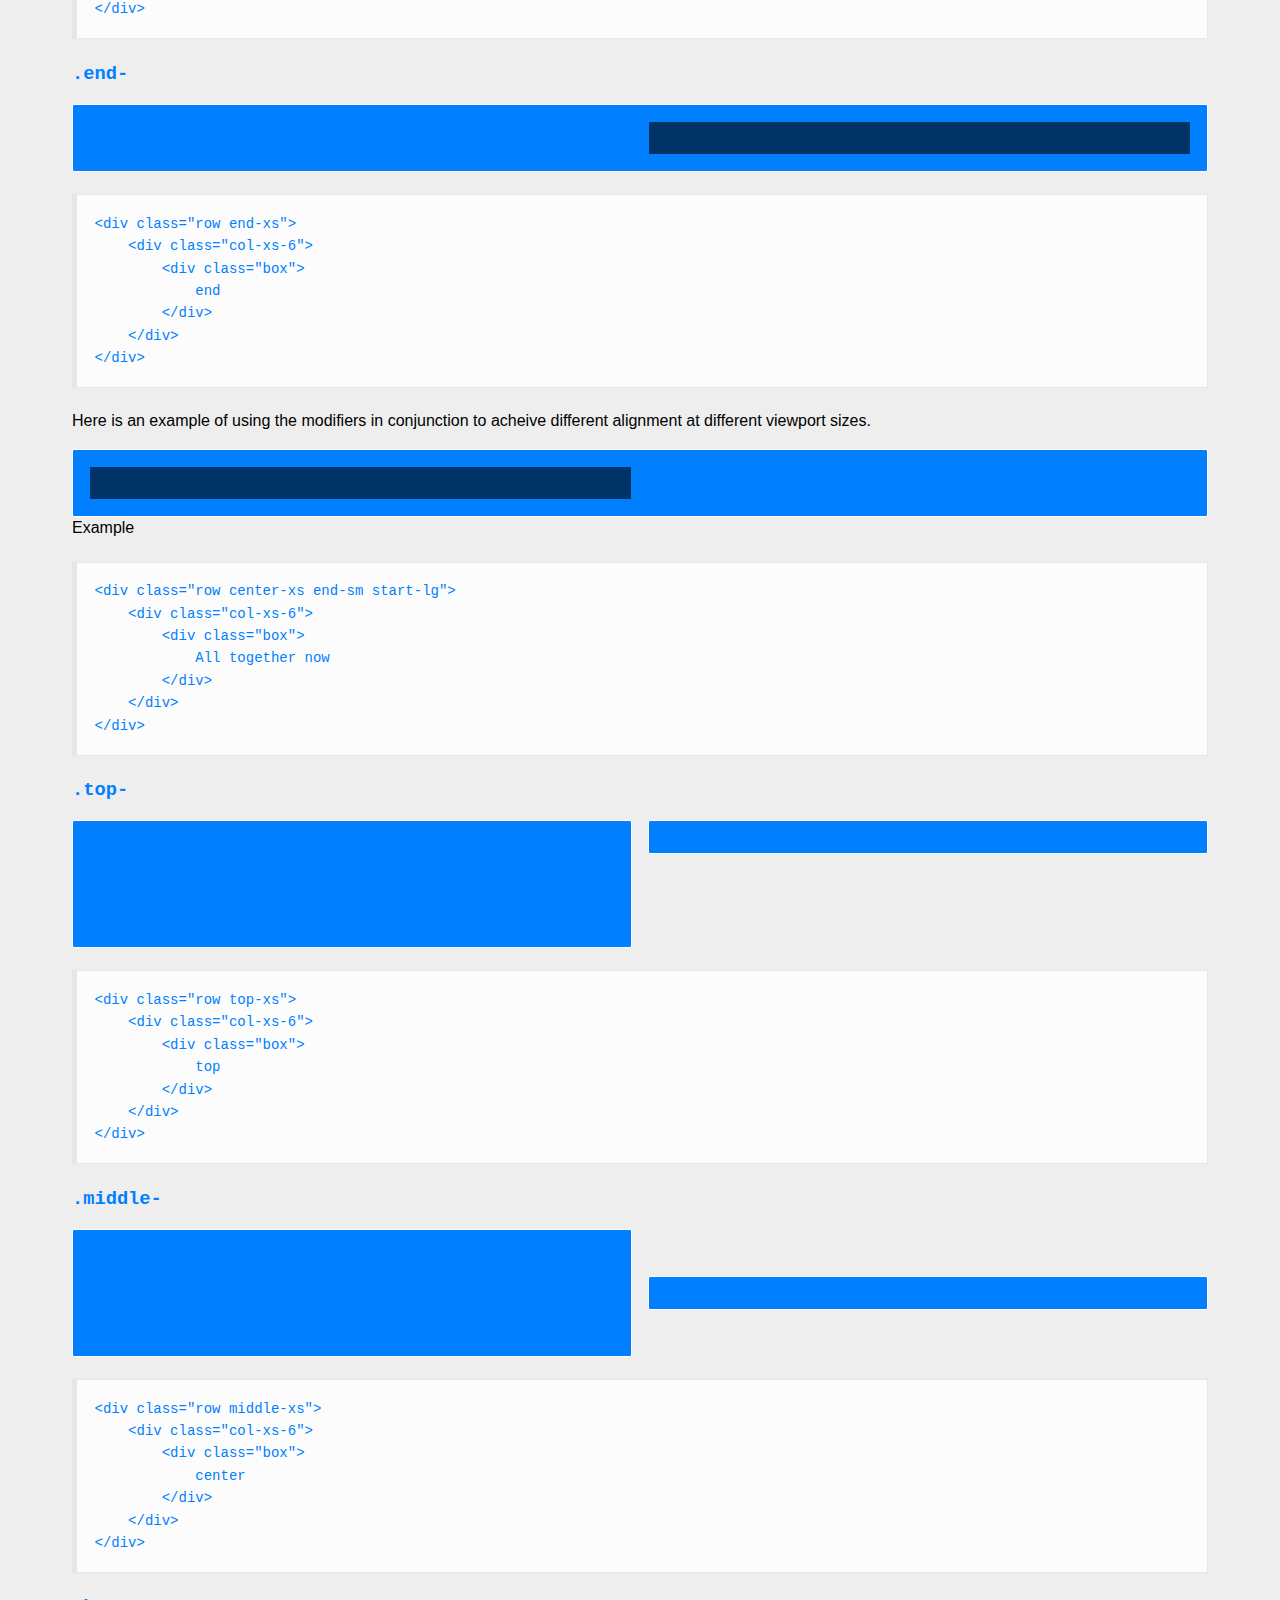
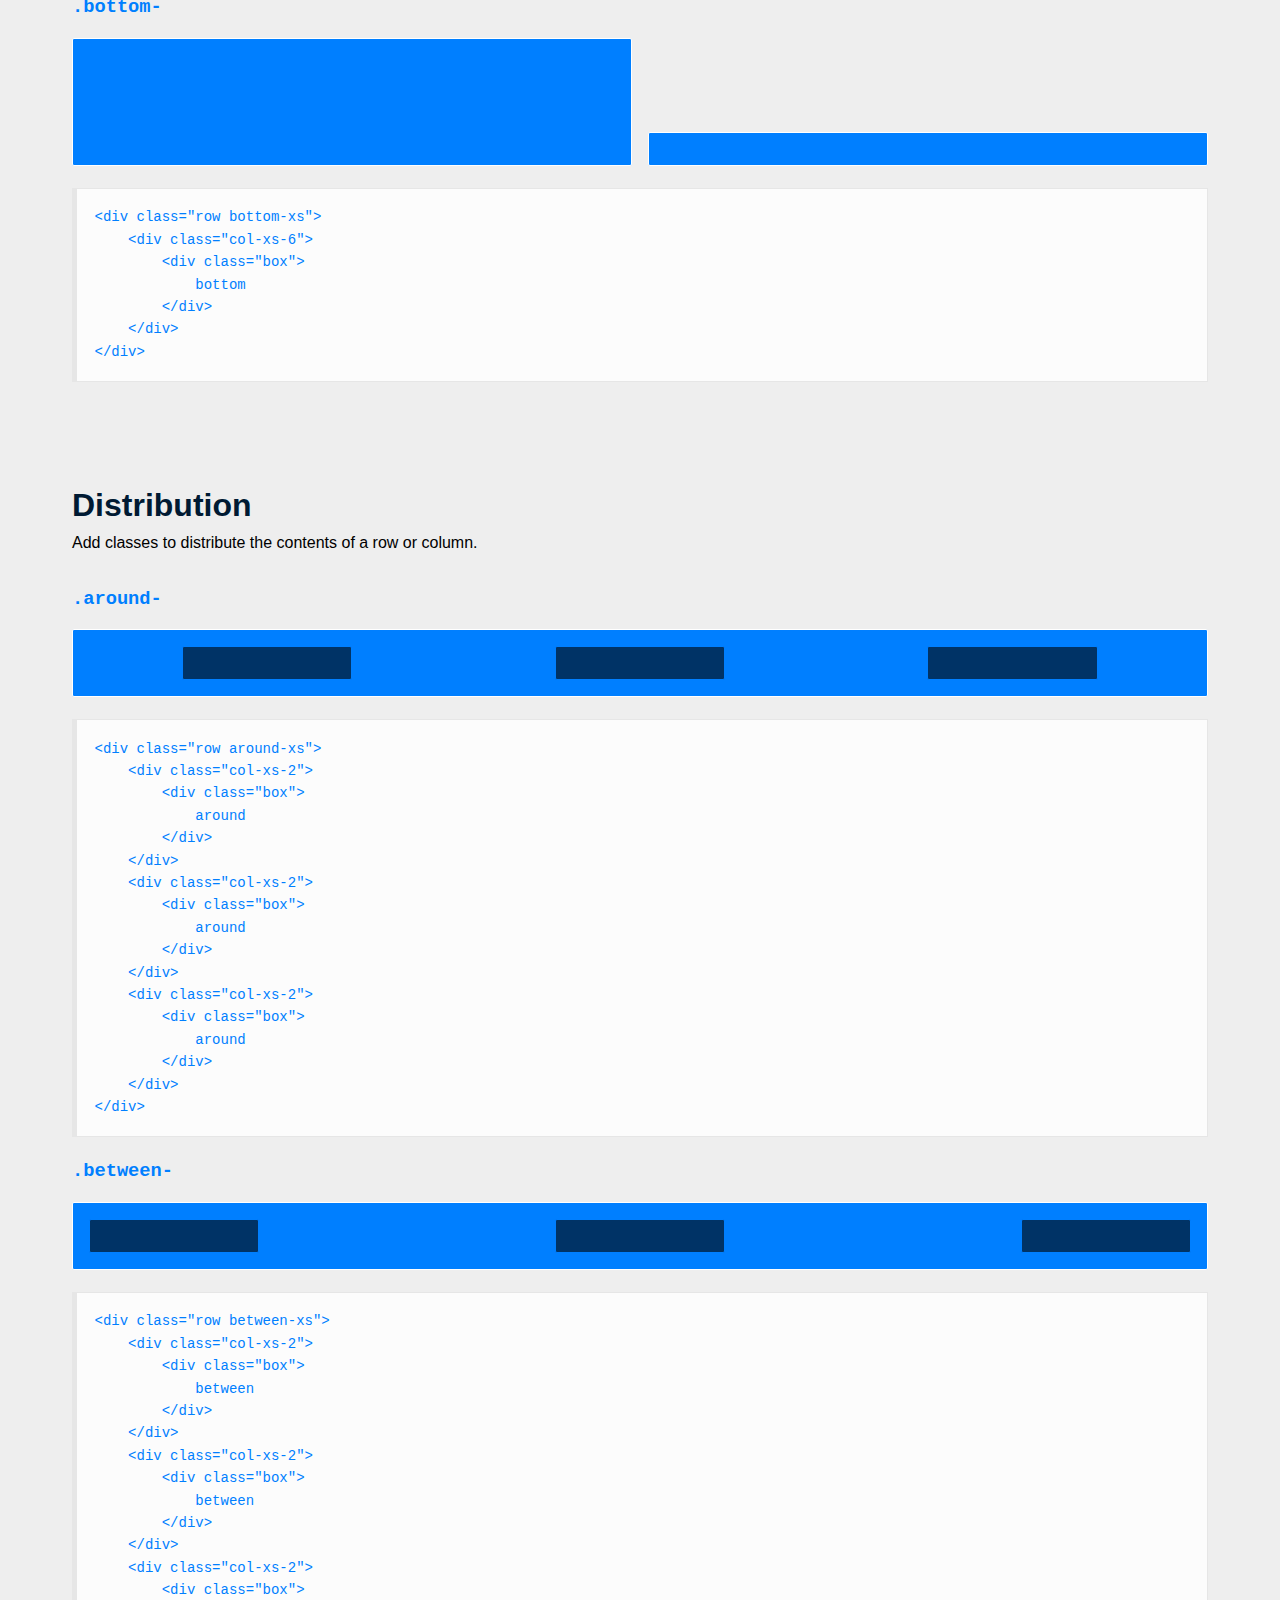
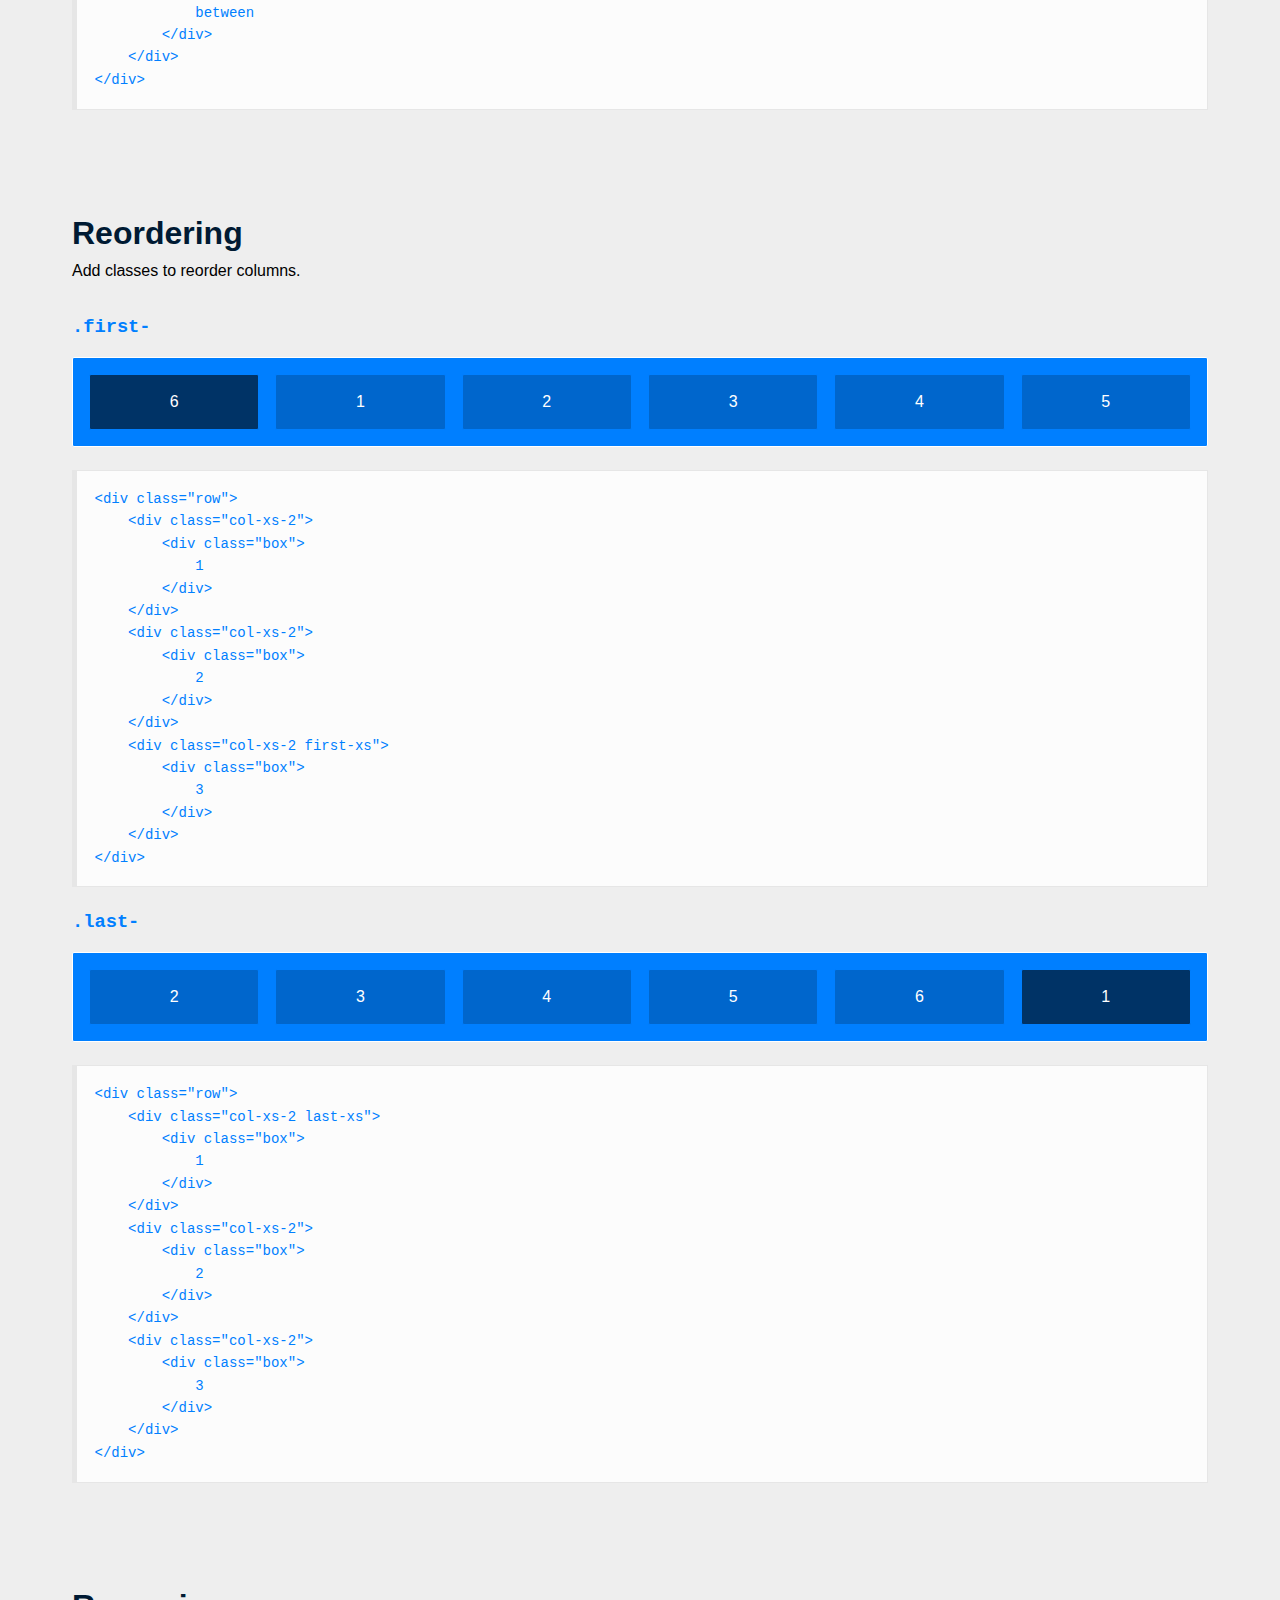
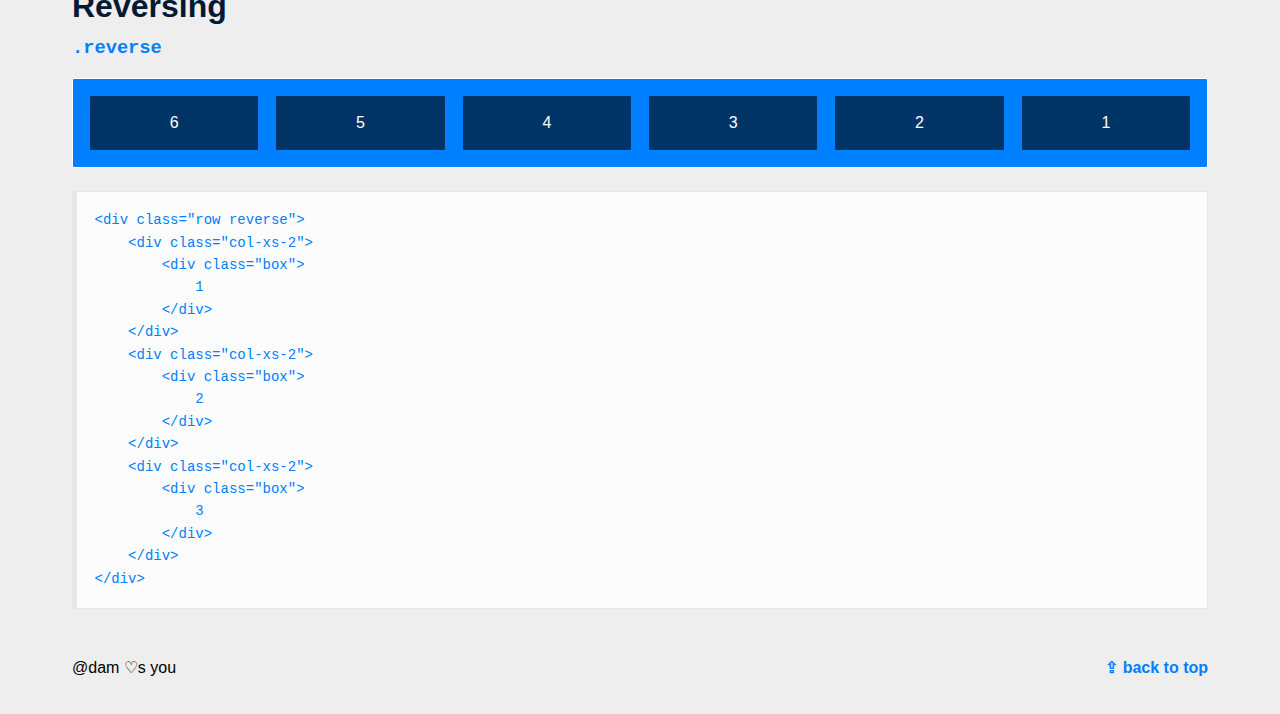
<file: index 2.html>
<!DOCTYPE HTML><html><head><meta charset="utf-8"><meta http-equiv="X-UA-Compatible" content="IE=edge"><title>Flexbox Grid</title><meta name="viewport" content="width=device-width, initial-scale=1"><style>/*! normalize.css v2.1.3 | MIT License | git.io/normalize */article,aside,details,figcaption,figure,footer,header,hgroup,main,nav,section,summary{display:block}audio,canvas,video{display:inline-block}audio:not([controls]){display:none;height:0}[hidden],template{display:none}html{font-family:sans-serif;-ms-text-size-adjust:100%;-webkit-text-size-adjust:100%}a{background:0 0}a:focus{outline:thin dotted}a:active,a:hover{outline:0}h1{font-size:2em;margin:.67em 0}abbr[title]{border-bottom:1px dotted}b,strong{font-weight:700}dfn{font-style:italic}hr{-moz-box-sizing:content-box;box-sizing:content-box;height:0}mark{background:#ff0;color:#000}code,kbd,pre,samp{font-family:monospace,serif;font-size:1em}q{quotes:"\201C" "\201D" "\2018" "\2019"}small{font-size:80%}sub,sup{font-size:75%;line-height:0;position:relative;vertical-align:baseline}sup{top:-.5em}sub{bottom:-.25em}img{border:0}svg:not(:root){overflow:hidden}figure{margin:0}fieldset{border:1px solid silver;margin:0 2px;padding:.35em .625em .75em}legend{border:0;padding:0}button,input,select,textarea{font-family:inherit;font-size:100%;margin:0}button,input{line-height:normal}button,select{text-transform:none}button,html input[type=button],input[type=reset],input[type=submit]{-webkit-appearance:button;cursor:pointer}button[disabled],html input[disabled]{cursor:default}input[type=checkbox],input[type=radio]{box-sizing:border-box;padding:0}input[type=search]{-webkit-appearance:textfield;-moz-box-sizing:content-box;-webkit-box-sizing:content-box;box-sizing:content-box}input[type=search]::-webkit-search-cancel-button,input[type=search]::-webkit-search-decoration{-webkit-appearance:none}button::-moz-focus-inner,input::-moz-focus-inner{border:0;padding:0}textarea{overflow:auto;vertical-align:top}table{border-collapse:collapse;border-spacing:0}body{box-sizing:border-box;padding:0;margin:0;font-size:18px;font-family:HelveticaNeue-Light,"Helvetica Neue Light","Helvetica Neue",Helvetica,Arial,"Lucida Grande",sans-serif;font-weight:400;background:#EEE;line-height:1.4rem}h1,h2,h3,h4,h5,h6{font-family:Gibson,HelveticaNeue-Light,"Helvetica Neue Light","Helvetica Neue",Helvetica,Arial,"Lucida Grande",sans-serif;color:#001A33}h2{font-size:2rem;margin:1rem 0}:focus{outline-color:transparent;outline-style:none}h2+p{margin:0 0 2rem}a{text-decoration:none;color:#007FFF;padding:0 0 .2rem;font-weight:700}a:hover{color:#007FFF}pre{overflow-x:auto;padding:1.25em;border:1px solid #e6e6e6;border-left-width:5px;margin:1.6em 0;font-size:.875em;background:#fcfcfc;white-space:pre;word-wrap:normal}code{color:#007FFF}.layout{display:flex;min-height:100vh;flex-direction:column}.page-nav{box-sizing:border-box;position:fixed;padding:.5rem;width:100%;background:0 0}.page{z-index:0;background:#EEE}.wrap{box-sizing:border-box;max-width:1200px;margin:0 auto}.page-section{padding-top:3rem;margin-bottom:3rem}.page-features{width:100%;background:#001a33;overflow:scroll}.menu-button{position:fixed;top:.75rem;right:.75rem;z-index:1;box-sizing:border-box;padding:.45rem;height:3rem;width:3rem;background:#FFF;border:1px solid transparent;user-select:none}.menu-button:hover{border:1px solid #007FFF;border-radius:2px}.menu-button:active{background:#EEE;border:1px solid transparent}.open{transform:translate3d(-15rem,0,0)}.menu-button-icon{width:2rem;height:2rem}.hero{box-sizing:border-box;padding:2rem;background:#FFF;border:1px solid #FFF;border-radius:2px}.hero-headline{font-size:3rem;white-space:nowrap;margin-bottom:0}.hero-copy{font-size:1rem;margin-bottom:0;padding:0 2rem;text-align:center}.slide-menu{display:block;position:fixed;overflow:auto;top:0;right:0;bottom:0;height:100%;width:250px}.menu{box-sizing:border-box;padding-bottom:5rem;background:#001a33}.menu-header{box-sizing:border-box;padding:3rem 3rem 0;color:#eee}.menu-list{margin:0;padding:0;list-style:none}.menu-list-item{height:3rem;line-height:3rem;font-size:1rem;color:#007FFF;background:0 0;transition:all .2s ease-in}.menu-link{box-sizing:border-box;padding-left:3rem;display:block;color:#007FFF;transition:color .2s ease-in}.menu-link:hover{color:#3298ff;border-bottom:0}.link-top{align-self:flex-end}.button{position:relative;display:inline-block;box-sizing:border-box;min-width:11rem;padding:0 4rem;margin:1rem;height:3rem;line-height:3rem;border:1px solid #007FFF;border-radius:2px;color:#007FFF;font-size:1.25rem;transition:background-color,.15s}.button:hover{background:#39F;border-color:#39F;color:#FFF;text-shadow:0 1px #007FFF}.button:active{background:#007FFF;color:#FFF;border-top:2px solid #06C}.box,.box-first,.box-large,.box-nested,.box-row{position:relative;box-sizing:border-box;min-height:1rem;margin-bottom:0;background:#007FFF;border:1px solid #FFF;border-radius:2px;overflow:hidden;text-align:center;color:#fff}.box-row{margin-bottom:1rem}.box-first{background:#06C;border-color:#007FFF}.box-nested{background:#036;border-color:#007FFF}.box-large{height:8rem}.box-container{box-sizing:border-box;padding:.5rem}.page-footer{box-sizing:border-box;padding-bottom:3rem}.tag{color:#000;font-weight:400}.end{text-align:end}.invisible-xs{display:none;visibility:hidden}.visible-xs{display:block;visibility:visible}@media only screen and (min-width:48rem){body{font-size:16px}.slide-menu{width:25%}.open{transform:translate3d(0,0,0)}.hero-headline{font-size:6rem;margin-bottom:2rem}.hero-copy{font-size:1.25rem;margin-bottom:2rem}.box,.box-first,.box-large,.box-nested,.box-row{padding:1rem}.invisible-md{display:none;visibility:hidden}.visible-md{display:block;visibility:visible}}.container,.container-fluid{margin-right:auto;margin-left:auto}.container-fluid{padding-right:2rem;padding-left:2rem}.row{box-sizing:border-box;display:-webkit-box;display:-ms-flexbox;display:flex;-webkit-box-flex:0;-ms-flex:0 1 auto;flex:0 1 auto;-webkit-box-orient:horizontal;-webkit-box-direction:normal;-ms-flex-direction:row;flex-direction:row;-ms-flex-wrap:wrap;flex-wrap:wrap;margin-right:-.5rem;margin-left:-.5rem}.row.reverse{-webkit-box-orient:horizontal;-webkit-box-direction:reverse;-ms-flex-direction:row-reverse;flex-direction:row-reverse}.col.reverse{-webkit-box-orient:vertical;-webkit-box-direction:reverse;-ms-flex-direction:column-reverse;flex-direction:column-reverse}.col-xs,.col-xs-1,.col-xs-10,.col-xs-11,.col-xs-12,.col-xs-2,.col-xs-3,.col-xs-4,.col-xs-5,.col-xs-6,.col-xs-7,.col-xs-8,.col-xs-9,.col-xs-offset-0,.col-xs-offset-1,.col-xs-offset-10,.col-xs-offset-11,.col-xs-offset-12,.col-xs-offset-2,.col-xs-offset-3,.col-xs-offset-4,.col-xs-offset-5,.col-xs-offset-6,.col-xs-offset-7,.col-xs-offset-8,.col-xs-offset-9{box-sizing:border-box;-webkit-box-flex:0;-ms-flex:0 0 auto;flex:0 0 auto;padding-right:.5rem;padding-left:.5rem}.col-xs{-webkit-box-flex:1;-ms-flex-positive:1;flex-grow:1;-ms-flex-preferred-size:0;flex-basis:0;max-width:100%}.col-xs-1{-ms-flex-preferred-size:8.33333333%;flex-basis:8.33333333%;max-width:8.33333333%}.col-xs-2{-ms-flex-preferred-size:16.66666667%;flex-basis:16.66666667%;max-width:16.66666667%}.col-xs-3{-ms-flex-preferred-size:25%;flex-basis:25%;max-width:25%}.col-xs-4{-ms-flex-preferred-size:33.33333333%;flex-basis:33.33333333%;max-width:33.33333333%}.col-xs-5{-ms-flex-preferred-size:41.66666667%;flex-basis:41.66666667%;max-width:41.66666667%}.col-xs-6{-ms-flex-preferred-size:50%;flex-basis:50%;max-width:50%}.col-xs-7{-ms-flex-preferred-size:58.33333333%;flex-basis:58.33333333%;max-width:58.33333333%}.col-xs-8{-ms-flex-preferred-size:66.66666667%;flex-basis:66.66666667%;max-width:66.66666667%}.col-xs-9{-ms-flex-preferred-size:75%;flex-basis:75%;max-width:75%}.col-xs-10{-ms-flex-preferred-size:83.33333333%;flex-basis:83.33333333%;max-width:83.33333333%}.col-xs-11{-ms-flex-preferred-size:91.66666667%;flex-basis:91.66666667%;max-width:91.66666667%}.col-xs-12{-ms-flex-preferred-size:100%;flex-basis:100%;max-width:100%}.col-xs-offset-0{margin-left:0}.col-xs-offset-1{margin-left:8.33333333%}.col-xs-offset-2{margin-left:16.66666667%}.col-xs-offset-3{margin-left:25%}.col-xs-offset-4{margin-left:33.33333333%}.col-xs-offset-5{margin-left:41.66666667%}.col-xs-offset-6{margin-left:50%}.col-xs-offset-7{margin-left:58.33333333%}.col-xs-offset-8{margin-left:66.66666667%}.col-xs-offset-9{margin-left:75%}.col-xs-offset-10{margin-left:83.33333333%}.col-xs-offset-11{margin-left:91.66666667%}.start-xs{-webkit-box-pack:start;-ms-flex-pack:start;justify-content:flex-start;text-align:start}.center-xs{-webkit-box-pack:center;-ms-flex-pack:center;justify-content:center;text-align:center}.end-xs{-webkit-box-pack:end;-ms-flex-pack:end;justify-content:flex-end;text-align:end}.top-xs{-webkit-box-align:start;-ms-flex-align:start;align-items:flex-start}.middle-xs{-webkit-box-align:center;-ms-flex-align:center;align-items:center}.bottom-xs{-webkit-box-align:end;-ms-flex-align:end;align-items:flex-end}.around-xs{-ms-flex-pack:distribute;justify-content:space-around}.between-xs{-webkit-box-pack:justify;-ms-flex-pack:justify;justify-content:space-between}.first-xs{-webkit-box-ordinal-group:0;-ms-flex-order:-1;order:-1}.last-xs{-webkit-box-ordinal-group:2;-ms-flex-order:1;order:1}@media only screen and (min-width:48em){.container{width:49rem}.col-sm,.col-sm-1,.col-sm-10,.col-sm-11,.col-sm-12,.col-sm-2,.col-sm-3,.col-sm-4,.col-sm-5,.col-sm-6,.col-sm-7,.col-sm-8,.col-sm-9,.col-sm-offset-0,.col-sm-offset-1,.col-sm-offset-10,.col-sm-offset-11,.col-sm-offset-12,.col-sm-offset-2,.col-sm-offset-3,.col-sm-offset-4,.col-sm-offset-5,.col-sm-offset-6,.col-sm-offset-7,.col-sm-offset-8,.col-sm-offset-9{box-sizing:border-box;-webkit-box-flex:0;-ms-flex:0 0 auto;flex:0 0 auto;padding-right:.5rem;padding-left:.5rem}.col-sm{-webkit-box-flex:1;-ms-flex-positive:1;flex-grow:1;-ms-flex-preferred-size:0;flex-basis:0;max-width:100%}.col-sm-1{-ms-flex-preferred-size:8.33333333%;flex-basis:8.33333333%;max-width:8.33333333%}.col-sm-2{-ms-flex-preferred-size:16.66666667%;flex-basis:16.66666667%;max-width:16.66666667%}.col-sm-3{-ms-flex-preferred-size:25%;flex-basis:25%;max-width:25%}.col-sm-4{-ms-flex-preferred-size:33.33333333%;flex-basis:33.33333333%;max-width:33.33333333%}.col-sm-5{-ms-flex-preferred-size:41.66666667%;flex-basis:41.66666667%;max-width:41.66666667%}.col-sm-6{-ms-flex-preferred-size:50%;flex-basis:50%;max-width:50%}.col-sm-7{-ms-flex-preferred-size:58.33333333%;flex-basis:58.33333333%;max-width:58.33333333%}.col-sm-8{-ms-flex-preferred-size:66.66666667%;flex-basis:66.66666667%;max-width:66.66666667%}.col-sm-9{-ms-flex-preferred-size:75%;flex-basis:75%;max-width:75%}.col-sm-10{-ms-flex-preferred-size:83.33333333%;flex-basis:83.33333333%;max-width:83.33333333%}.col-sm-11{-ms-flex-preferred-size:91.66666667%;flex-basis:91.66666667%;max-width:91.66666667%}.col-sm-12{-ms-flex-preferred-size:100%;flex-basis:100%;max-width:100%}.col-sm-offset-0{margin-left:0}.col-sm-offset-1{margin-left:8.33333333%}.col-sm-offset-2{margin-left:16.66666667%}.col-sm-offset-3{margin-left:25%}.col-sm-offset-4{margin-left:33.33333333%}.col-sm-offset-5{margin-left:41.66666667%}.col-sm-offset-6{margin-left:50%}.col-sm-offset-7{margin-left:58.33333333%}.col-sm-offset-8{margin-left:66.66666667%}.col-sm-offset-9{margin-left:75%}.col-sm-offset-10{margin-left:83.33333333%}.col-sm-offset-11{margin-left:91.66666667%}.start-sm{-webkit-box-pack:start;-ms-flex-pack:start;justify-content:flex-start;text-align:start}.center-sm{-webkit-box-pack:center;-ms-flex-pack:center;justify-content:center;text-align:center}.end-sm{-webkit-box-pack:end;-ms-flex-pack:end;justify-content:flex-end;text-align:end}.top-sm{-webkit-box-align:start;-ms-flex-align:start;align-items:flex-start}.middle-sm{-webkit-box-align:center;-ms-flex-align:center;align-items:center}.bottom-sm{-webkit-box-align:end;-ms-flex-align:end;align-items:flex-end}.around-sm{-ms-flex-pack:distribute;justify-content:space-around}.between-sm{-webkit-box-pack:justify;-ms-flex-pack:justify;justify-content:space-between}.first-sm{-webkit-box-ordinal-group:0;-ms-flex-order:-1;order:-1}.last-sm{-webkit-box-ordinal-group:2;-ms-flex-order:1;order:1}}@media only screen and (min-width:64em){.container{width:65rem}.col-md,.col-md-1,.col-md-10,.col-md-11,.col-md-12,.col-md-2,.col-md-3,.col-md-4,.col-md-5,.col-md-6,.col-md-7,.col-md-8,.col-md-9,.col-md-offset-0,.col-md-offset-1,.col-md-offset-10,.col-md-offset-11,.col-md-offset-12,.col-md-offset-2,.col-md-offset-3,.col-md-offset-4,.col-md-offset-5,.col-md-offset-6,.col-md-offset-7,.col-md-offset-8,.col-md-offset-9{box-sizing:border-box;-webkit-box-flex:0;-ms-flex:0 0 auto;flex:0 0 auto;padding-right:.5rem;padding-left:.5rem}.col-md{-webkit-box-flex:1;-ms-flex-positive:1;flex-grow:1;-ms-flex-preferred-size:0;flex-basis:0;max-width:100%}.col-md-1{-ms-flex-preferred-size:8.33333333%;flex-basis:8.33333333%;max-width:8.33333333%}.col-md-2{-ms-flex-preferred-size:16.66666667%;flex-basis:16.66666667%;max-width:16.66666667%}.col-md-3{-ms-flex-preferred-size:25%;flex-basis:25%;max-width:25%}.col-md-4{-ms-flex-preferred-size:33.33333333%;flex-basis:33.33333333%;max-width:33.33333333%}.col-md-5{-ms-flex-preferred-size:41.66666667%;flex-basis:41.66666667%;max-width:41.66666667%}.col-md-6{-ms-flex-preferred-size:50%;flex-basis:50%;max-width:50%}.col-md-7{-ms-flex-preferred-size:58.33333333%;flex-basis:58.33333333%;max-width:58.33333333%}.col-md-8{-ms-flex-preferred-size:66.66666667%;flex-basis:66.66666667%;max-width:66.66666667%}.col-md-9{-ms-flex-preferred-size:75%;flex-basis:75%;max-width:75%}.col-md-10{-ms-flex-preferred-size:83.33333333%;flex-basis:83.33333333%;max-width:83.33333333%}.col-md-11{-ms-flex-preferred-size:91.66666667%;flex-basis:91.66666667%;max-width:91.66666667%}.col-md-12{-ms-flex-preferred-size:100%;flex-basis:100%;max-width:100%}.col-md-offset-0{margin-left:0}.col-md-offset-1{margin-left:8.33333333%}.col-md-offset-2{margin-left:16.66666667%}.col-md-offset-3{margin-left:25%}.col-md-offset-4{margin-left:33.33333333%}.col-md-offset-5{margin-left:41.66666667%}.col-md-offset-6{margin-left:50%}.col-md-offset-7{margin-left:58.33333333%}.col-md-offset-8{margin-left:66.66666667%}.col-md-offset-9{margin-left:75%}.col-md-offset-10{margin-left:83.33333333%}.col-md-offset-11{margin-left:91.66666667%}.start-md{-webkit-box-pack:start;-ms-flex-pack:start;justify-content:flex-start;text-align:start}.center-md{-webkit-box-pack:center;-ms-flex-pack:center;justify-content:center;text-align:center}.end-md{-webkit-box-pack:end;-ms-flex-pack:end;justify-content:flex-end;text-align:end}.top-md{-webkit-box-align:start;-ms-flex-align:start;align-items:flex-start}.middle-md{-webkit-box-align:center;-ms-flex-align:center;align-items:center}.bottom-md{-webkit-box-align:end;-ms-flex-align:end;align-items:flex-end}.around-md{-ms-flex-pack:distribute;justify-content:space-around}.between-md{-webkit-box-pack:justify;-ms-flex-pack:justify;justify-content:space-between}.first-md{-webkit-box-ordinal-group:0;-ms-flex-order:-1;order:-1}.last-md{-webkit-box-ordinal-group:2;-ms-flex-order:1;order:1}}@media only screen and (min-width:75em){.container{width:76rem}.col-lg,.col-lg-1,.col-lg-10,.col-lg-11,.col-lg-12,.col-lg-2,.col-lg-3,.col-lg-4,.col-lg-5,.col-lg-6,.col-lg-7,.col-lg-8,.col-lg-9,.col-lg-offset-0,.col-lg-offset-1,.col-lg-offset-10,.col-lg-offset-11,.col-lg-offset-12,.col-lg-offset-2,.col-lg-offset-3,.col-lg-offset-4,.col-lg-offset-5,.col-lg-offset-6,.col-lg-offset-7,.col-lg-offset-8,.col-lg-offset-9{box-sizing:border-box;-webkit-box-flex:0;-ms-flex:0 0 auto;flex:0 0 auto;padding-right:.5rem;padding-left:.5rem}.col-lg{-webkit-box-flex:1;-ms-flex-positive:1;flex-grow:1;-ms-flex-preferred-size:0;flex-basis:0;max-width:100%}.col-lg-1{-ms-flex-preferred-size:8.33333333%;flex-basis:8.33333333%;max-width:8.33333333%}.col-lg-2{-ms-flex-preferred-size:16.66666667%;flex-basis:16.66666667%;max-width:16.66666667%}.col-lg-3{-ms-flex-preferred-size:25%;flex-basis:25%;max-width:25%}.col-lg-4{-ms-flex-preferred-size:33.33333333%;flex-basis:33.33333333%;max-width:33.33333333%}.col-lg-5{-ms-flex-preferred-size:41.66666667%;flex-basis:41.66666667%;max-width:41.66666667%}.col-lg-6{-ms-flex-preferred-size:50%;flex-basis:50%;max-width:50%}.col-lg-7{-ms-flex-preferred-size:58.33333333%;flex-basis:58.33333333%;max-width:58.33333333%}.col-lg-8{-ms-flex-preferred-size:66.66666667%;flex-basis:66.66666667%;max-width:66.66666667%}.col-lg-9{-ms-flex-preferred-size:75%;flex-basis:75%;max-width:75%}.col-lg-10{-ms-flex-preferred-size:83.33333333%;flex-basis:83.33333333%;max-width:83.33333333%}.col-lg-11{-ms-flex-preferred-size:91.66666667%;flex-basis:91.66666667%;max-width:91.66666667%}.col-lg-12{-ms-flex-preferred-size:100%;flex-basis:100%;max-width:100%}.col-lg-offset-0{margin-left:0}.col-lg-offset-1{margin-left:8.33333333%}.col-lg-offset-2{margin-left:16.66666667%}.col-lg-offset-3{margin-left:25%}.col-lg-offset-4{margin-left:33.33333333%}.col-lg-offset-5{margin-left:41.66666667%}.col-lg-offset-6{margin-left:50%}.col-lg-offset-7{margin-left:58.33333333%}.col-lg-offset-8{margin-left:66.66666667%}.col-lg-offset-9{margin-left:75%}.col-lg-offset-10{margin-left:83.33333333%}.col-lg-offset-11{margin-left:91.66666667%}.start-lg{-webkit-box-pack:start;-ms-flex-pack:start;justify-content:flex-start;text-align:start}.center-lg{-webkit-box-pack:center;-ms-flex-pack:center;justify-content:center;text-align:center}.end-lg{-webkit-box-pack:end;-ms-flex-pack:end;justify-content:flex-end;text-align:end}.top-lg{-webkit-box-align:start;-ms-flex-align:start;align-items:flex-start}.middle-lg{-webkit-box-align:center;-ms-flex-align:center;align-items:center}.bottom-lg{-webkit-box-align:end;-ms-flex-align:end;align-items:flex-end}.around-lg{-ms-flex-pack:distribute;justify-content:space-around}.between-lg{-webkit-box-pack:justify;-ms-flex-pack:justify;justify-content:space-between}.first-lg{-webkit-box-ordinal-group:0;-ms-flex-order:-1;order:-1}.last-lg{-webkit-box-ordinal-group:2;-ms-flex-order:1;order:1}}</style><script>function loadCSS( href, before, media, callback ){
            "use strict";
            var ss = window.document.createElement( "link" );
            var ref = before || window.document.getElementsByTagName( "script" )[ 0 ];
            var sheets = window.document.styleSheets;
            ss.rel = "stylesheet";
            ss.href = href;
            ss.media = "only x";
            ref.parentNode.insertBefore( ss, ref );
            ss.onloadcssdefined = function( cb ){
              var defined;
              for( var i = 0; i < sheets.length; i++ ){
                if( sheets[ i ].href && sheets[ i ].href.indexOf( href ) > -1 ){
                  defined = true;
                }
              }
              if( defined ){
                cb();
              } else {
                setTimeout(function() {
                  ss.onloadcssdefined( cb );
                });
              }
            };
            ss.onloadcssdefined(function() {
              ss.media = media || "all";
            });
            return ss;
          }
          loadCSS( "//kristoferjoseph.com/font/bold.css" );</script><noscript><link href="//kristoferjoseph.com/font/bold.css" rel="stylesheet"></noscript></head><body class="layout"><div class="page js-page"><header class="hero"><div class="row center-xs"><h1 class="hero-headline">Flexbox Grid</h1></div><div class="row center-xs"><p class="hero-copy">A grid system based on the <a href="http://caniuse.com/#search=flexbox"><code class="inline-anchor">flex</code></a> display property.</p></div><div class="row center-xs"><a class="button invisible-xs visible-md" href="https://github.com/kristoferjoseph/flexboxgrid/archive/v6.3.1.zip">Download</a> <a class="button" href="https://github.com/kristoferjoseph/flexboxgrid">Github</a></div></header><div class="wrap container-fluid"><a name="responsive"></a><section class="page-section"><h2>Responsive</h2><p>Responsive modifiers enable specifying different column sizes, offsets, alignment and distribution at xs, sm, md &amp; lg viewport widths.</p><div class="row"><div class="col-xs-12 col-sm-3 col-md-2 col-lg-1"><div class="box-row"></div></div><div class="col-xs-6 col-sm-6 col-md-8 col-lg-10"><div class="box-row"></div></div><div class="col-xs-6 col-sm-3 col-md-2 col-lg-1"><div class="box-row"></div></div></div><div class="row"><div class="col-xs-12 col-sm-3 col-md-2 col-lg-1"><div class="box-row"></div></div><div class="col-xs-12 col-sm-9 col-md-10 col-lg-11"><div class="box-row"></div></div></div><div class="row"><div class="col-xs-10 col-sm-6 col-md-8 col-lg-10"><div class="box-row"></div></div><div class="col-xs-2 col-sm-6 col-md-4 col-lg-2"><div class="box-row"></div></div></div><pre><code>&lt;div class="row">
    &lt;div class="col-xs-12
                col-sm-8
                col-md-6
                col-lg-4">
        &lt;div class="box">Responsive&lt;/div>
    &lt;/div>
&lt;/div></code></pre></section><a name="fluid"></a><section class="page-section"><br><h2>Fluid</h2><p>Percent based widths allow fluid resizing of columns and rows.</p><div class="row"><div class="col-xs-12"><div class="box-row"></div></div></div><div class="row"><div class="col-xs-1"><div class="box-row"></div></div><div class="col-xs-11"><div class="box-row"></div></div></div><div class="row"><div class="col-xs-2"><div class="box-row"></div></div><div class="col-xs-10"><div class="box-row"></div></div></div><div class="row"><div class="col-xs-3"><div class="box-row"></div></div><div class="col-xs-9"><div class="box-row"></div></div></div><div class="row"><div class="col-xs-4"><div class="box-row"></div></div><div class="col-xs-8"><div class="box-row"></div></div></div><div class="row"><div class="col-xs-5"><div class="box-row"></div></div><div class="col-xs-7"><div class="box-row"></div></div></div><div class="row"><div class="col-xs-6"><div class="box-row"></div></div><div class="col-xs-6"><div class="box-row"></div></div></div><pre><code>.col-xs-6 {
  flex-basis: 50%;
}</code></pre></section><a name="syntax"></a><section class="page-section"><h2>Simple Syntax</h2><p>All you need to remember is row, column, content.</p><pre><code>&lt;div class="row">
    &lt;div class="col-xs-12">
        &lt;div class="box">12&lt;/div>
    &lt;/div>
&lt;/div></code></pre></section><a name="offsets"></a><section class="page-section"><h2>Offsets</h2><p>Offset a column</p><div class="row"><div class="col-xs-offset-11 col-xs-1"><div class="box-row"></div></div></div><div class="row"><div class="col-xs-offset-10 col-xs-2"><div class="box-row"></div></div></div><div class="row"><div class="col-xs-offset-9 col-xs-3"><div class="box-row"></div></div></div><div class="row"><div class="col-xs-offset-8 col-xs-4"><div class="box-row"></div></div></div><div class="row"><div class="col-xs-offset-7 col-xs-5"><div class="box-row"></div></div></div><div class="row"><div class="col-xs-offset-6 col-xs-6"><div class="box-row"></div></div></div><div class="row"><div class="col-xs-offset-5 col-xs-7"><div class="box-row"></div></div></div><div class="row"><div class="col-xs-offset-4 col-xs-8"><div class="box-row"></div></div></div><div class="row"><div class="col-xs-offset-3 col-xs-9"><div class="box-row"></div></div></div><div class="row"><div class="col-xs-offset-2 col-xs-10"><div class="box-row"></div></div></div><div class="row"><div class="col-xs-offset-1 col-xs-11"><div class="box-row"></div></div></div><pre><code>&lt;div class="row">
    &lt;div class="col-xs-offset-3 col-xs-9">
        &lt;div class="box">offset&lt;/div>
    &lt;/div>
&lt;/div></code></pre></section><a name="auto"></a><section class="page-section"><h2>Auto Width</h2><p>Add any number of auto sizing columns to a row. Let the grid figure it out.</p><div class="row"><div class="col-xs"><div class="box-row"></div></div><div class="col-xs"><div class="box-row"></div></div></div><div class="row"><div class="col-xs"><div class="box-row"></div></div><div class="col-xs"><div class="box-row"></div></div><div class="col-xs"><div class="box-row"></div></div></div><pre><code>&lt;div class="row">
    &lt;div class="col-xs">
        &lt;div class="box">auto&lt;/div>
    &lt;/div>
&lt;/div></code></pre></section><a name="nested"></a><section class="page-section"><h2>Nested Grids</h2><p>Nest grids inside grids inside grids.</p><div class="row"><div class="col-xs-7"><div class="box box-container"><div class="row"><div class="col-xs-9"><div class="box-first box-container"><div class="row"><div class="col-xs-4"><div class="box-nested"></div></div><div class="col-xs-8"><div class="box-nested"></div></div></div></div></div><div class="col-xs-3"><div class="box-first box-container"><div class="row"><div class="col-xs"><div class="box-nested"></div></div></div></div></div></div></div></div><div class="col-xs-5"><div class="box box-container"><div class="row"><div class="col-xs-12"><div class="box-first box-container"><div class="row"><div class="col-xs-6"><div class="box-nested"></div></div><div class="col-xs-6"><div class="box-nested"></div></div></div></div></div></div></div></div></div><pre><code>&lt;div class="row">
    &lt;div class="col-xs">
        &lt;div class="box">
            &lt;div class="row">
                &lt;div class="col-xs">
                    &lt;div class="box">auto&lt;/div>
                &lt;/div>
            &lt;/div>
        &lt;/div>
    &lt;/div>
&lt;/div></code></pre></section><a name="alignment"></a><section class="page-section"><h2>Alignment</h2><p>Add classes to align elements to the start or end of a row as well as the top, bottom, or center of a column</p><h3><code>.start-</code></h3><div class="row"><div class="col-xs-12"><div class="box box-container"><div class="row start-xs"><div class="col-xs-6"><div class="box-nested"></div></div></div></div></div></div><pre><code>&lt;div class="row start-xs">
    &lt;div class="col-xs-6">
        &lt;div class="box">
            start
        &lt;/div>
    &lt;/div>
&lt;/div>
</code></pre><h3><code>.center-</code></h3><div class="row"><div class="col-xs-12"><div class="box box-container"><div class="row center-xs"><div class="col-xs-6"><div class="box-nested"></div></div></div></div></div></div><pre><code>&lt;div class="row center-xs">
    &lt;div class="col-xs-6">
        &lt;div class="box">
            start
        &lt;/div>
    &lt;/div>
&lt;/div>
</code></pre><h3><code>.end-</code></h3><div class="row"><div class="col-xs-12"><div class="box box-container"><div class="row end-xs"><div class="col-xs-6"><div class="box-nested"></div></div></div></div></div></div><pre><code>&lt;div class="row end-xs">
    &lt;div class="col-xs-6">
        &lt;div class="box">
            end
        &lt;/div>
    &lt;/div>
&lt;/div>
</code></pre><p>Here is an example of using the modifiers in conjunction to acheive different alignment at different viewport sizes.</p><div class="row"><div class="col-xs-12"><div class="box box-container"><div class="row center-xs end-sm start-lg"><div class="col-xs-6"><div class="box-nested"></div></div></div></div></div></div>Example<pre><code>&lt;div class="row center-xs end-sm start-lg">
    &lt;div class="col-xs-6">
        &lt;div class="box">
            All together now
        &lt;/div>
    &lt;/div>
&lt;/div>
</code></pre><h3><code>.top-</code></h3><div class="row top-xs"><div class="col-xs-6"><div class="box-large"></div></div><div class="col-xs-6"><div class="box"></div></div></div><pre><code>&lt;div class="row top-xs">
    &lt;div class="col-xs-6">
        &lt;div class="box">
            top
        &lt;/div>
    &lt;/div>
&lt;/div>
</code></pre><h3><code>.middle-</code></h3><div class="row middle-xs"><div class="col-xs-6"><div class="box-large"></div></div><div class="col-xs-6"><div class="box"></div></div></div><pre><code>&lt;div class="row middle-xs">
    &lt;div class="col-xs-6">
        &lt;div class="box">
            center
        &lt;/div>
    &lt;/div>
&lt;/div>
</code></pre><h3><code>.bottom-</code></h3><div class="row bottom-xs"><div class="col-xs-6"><div class="box-large"></div></div><div class="col-xs-6"><div class="box"></div></div></div><pre><code>&lt;div class="row bottom-xs">
    &lt;div class="col-xs-6">
        &lt;div class="box">
            bottom
        &lt;/div>
    &lt;/div>
&lt;/div>
</code></pre></section><a name="distribution"></a><section class="page-section"><h2>Distribution</h2><p>Add classes to distribute the contents of a row or column.</p><h3><code>.around-</code></h3><div class="row"><div class="col-xs-12"><div class="box box-container"><div class="row around-xs"><div class="col-xs-2"><div class="box-nested"></div></div><div class="col-xs-2"><div class="box-nested"></div></div><div class="col-xs-2"><div class="box-nested"></div></div></div></div></div></div><pre><code>&lt;div class="row around-xs">
    &lt;div class="col-xs-2">
        &lt;div class="box">
            around
        &lt;/div>
    &lt;/div>
    &lt;div class="col-xs-2">
        &lt;div class="box">
            around
        &lt;/div>
    &lt;/div>
    &lt;div class="col-xs-2">
        &lt;div class="box">
            around
        &lt;/div>
    &lt;/div>
&lt;/div>
</code></pre><h3><code>.between-</code></h3><div class="row"><div class="col-xs-12"><div class="box box-container"><div class="row between-xs"><div class="col-xs-2"><div class="box-nested"></div></div><div class="col-xs-2"><div class="box-nested"></div></div><div class="col-xs-2"><div class="box-nested"></div></div></div></div></div></div><pre><code>&lt;div class="row between-xs">
    &lt;div class="col-xs-2">
        &lt;div class="box">
            between
        &lt;/div>
    &lt;/div>
    &lt;div class="col-xs-2">
        &lt;div class="box">
            between
        &lt;/div>
    &lt;/div>
    &lt;div class="col-xs-2">
        &lt;div class="box">
            between
        &lt;/div>
    &lt;/div>
&lt;/div>
</code></pre></section><a name="reordering"></a><section class="page-section"><h2>Reordering</h2><p>Add classes to reorder columns.</p><h3><code>.first-</code></h3><div class="row"><div class="col-xs-12"><div class="box box-container"><div class="row"><div class="col-xs-2"><div class="box-first">1</div></div><div class="col-xs-2"><div class="box-first">2</div></div><div class="col-xs-2"><div class="box-first">3</div></div><div class="col-xs-2"><div class="box-first">4</div></div><div class="col-xs-2"><div class="box-first">5</div></div><div class="col-xs-2 first-xs"><div class="box-nested">6</div></div></div></div></div></div><pre><code>&lt;div class="row">
    &lt;div class="col-xs-2">
        &lt;div class="box">
            1
        &lt;/div>
    &lt;/div>
    &lt;div class="col-xs-2">
        &lt;div class="box">
            2
        &lt;/div>
    &lt;/div>
    &lt;div class="col-xs-2 first-xs">
        &lt;div class="box">
            3
        &lt;/div>
    &lt;/div>
&lt;/div>
</code></pre><h3><code>.last-</code></h3><div class="row"><div class="col-xs-12"><div class="box box-container"><div class="row"><div class="col-xs-2 last-xs"><div class="box-nested">1</div></div><div class="col-xs-2"><div class="box-first">2</div></div><div class="col-xs-2"><div class="box-first">3</div></div><div class="col-xs-2"><div class="box-first">4</div></div><div class="col-xs-2"><div class="box-first">5</div></div><div class="col-xs-2"><div class="box-first">6</div></div></div></div></div></div><pre><code>&lt;div class="row">
    &lt;div class="col-xs-2 last-xs">
        &lt;div class="box">
            1
        &lt;/div>
    &lt;/div>
    &lt;div class="col-xs-2">
        &lt;div class="box">
            2
        &lt;/div>
    &lt;/div>
    &lt;div class="col-xs-2">
        &lt;div class="box">
            3
        &lt;/div>
    &lt;/div>
&lt;/div>
</code></pre></section><a name="reversing"></a><section class="page-section"><h2>Reversing</h2><h3><code>.reverse</code></h3><div class="row"><div class="col-xs-12"><div class="box box-container"><div class="row reverse"><div class="col-xs-2"><div class="box-nested">1</div></div><div class="col-xs-2"><div class="box-nested">2</div></div><div class="col-xs-2"><div class="box-nested">3</div></div><div class="col-xs-2"><div class="box-nested">4</div></div><div class="col-xs-2"><div class="box-nested">5</div></div><div class="col-xs-2"><div class="box-nested">6</div></div></div></div></div></div><pre><code>&lt;div class="row reverse">
    &lt;div class="col-xs-2">
        &lt;div class="box">
            1
        &lt;/div>
    &lt;/div>
    &lt;div class="col-xs-2">
        &lt;div class="box">
            2
        &lt;/div>
    &lt;/div>
    &lt;div class="col-xs-2">
        &lt;div class="box">
            3
        &lt;/div>
    &lt;/div>
&lt;/div>
</code></pre></section><footer class="page-footer"><div class="row"><div class="col-xs start"><a class="tag" href="http://twitter.com/dam">@dam ♡s you</a></div><div class="col-xs end"><a class="link-top" href="#top">⇪ back to top</a></div></div></footer></div></div><script>(function() {
            document.addEventListener('DOMContentLoaded', function(e) {
              var code = document.createElement('script');
              code.src = 'js/index.js';
              var script = document.getElementsByTagName('script')[0];
              script.parentNode.insertBefore(code, script);
            });
          }());</script></body></html>
</file>
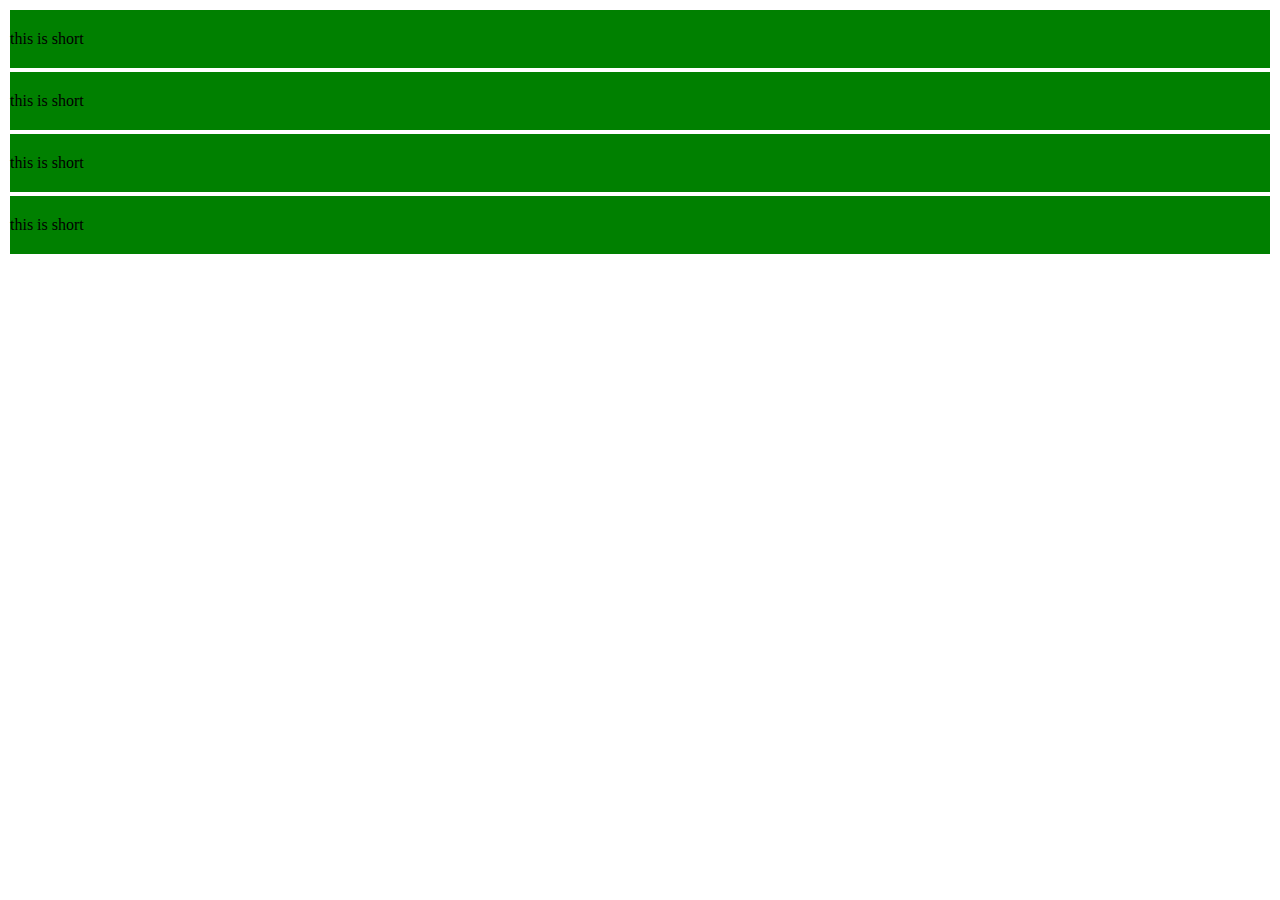
<file: layout.html>
<html>

<head>
    <link rel="stylesheet" href="helio.css">
</head>

<body>
    <div class="wrap">
        <div class="para">
            this is short
        </div>
        <div class="para">
            this is short
        </div>
        <div class="para">
            this is short
        </div>
        <div class="para">
            this is short
        </div>
    </div>


</body>

</html>
</file>
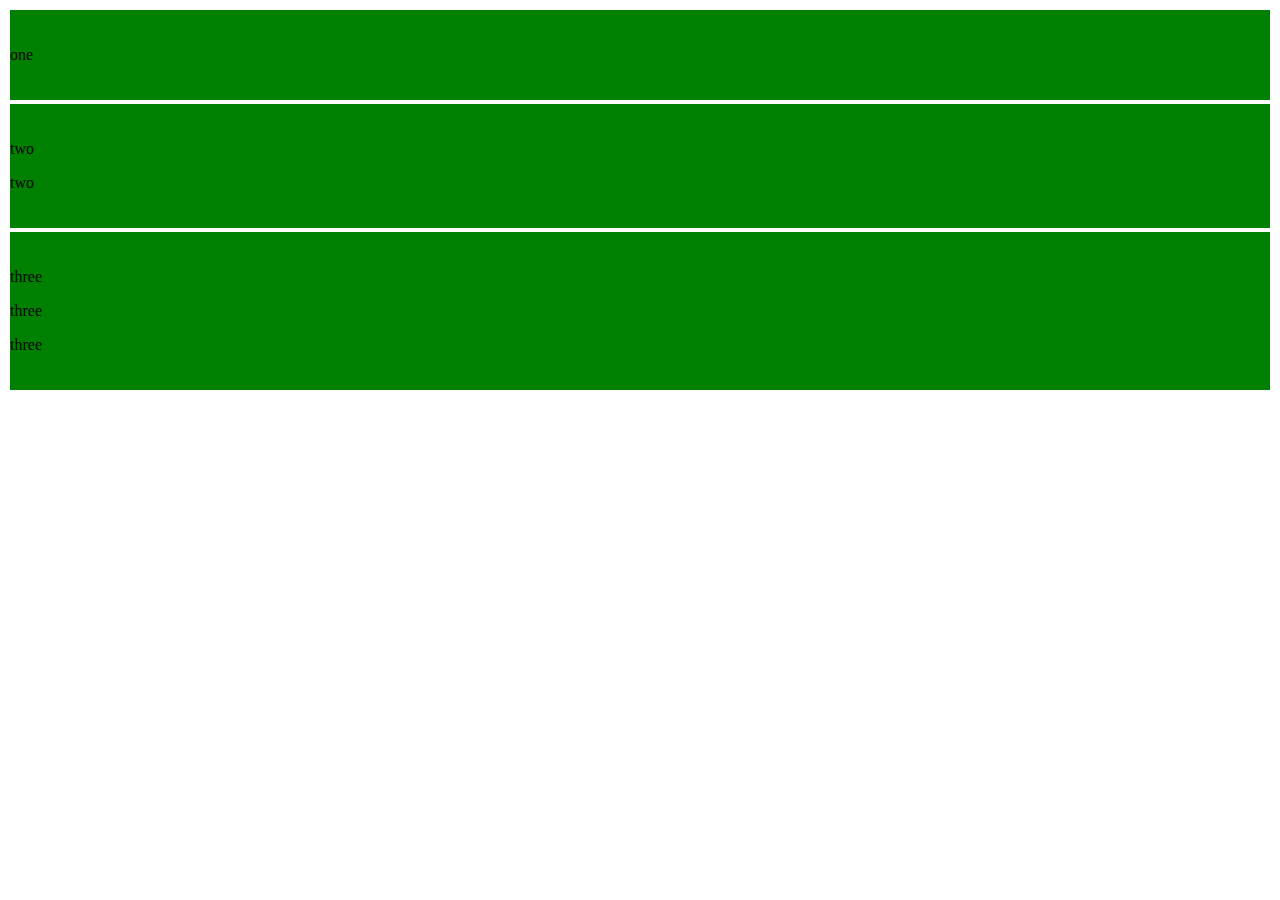
<file: review.html>
<html>
<head>
<link rel="stylesheet" href="helio.css">


</head>

<body>
    <div>
        <div>
            <p>one</p>
        </div>
        <div>
                <p>two</p>
                <p>two</p>
            </div>
            <div>
                    <p>three</p>
                    <p>three</p>
                    <p>three</p>
                </div>
    </div>



</body>

</html>
</file>
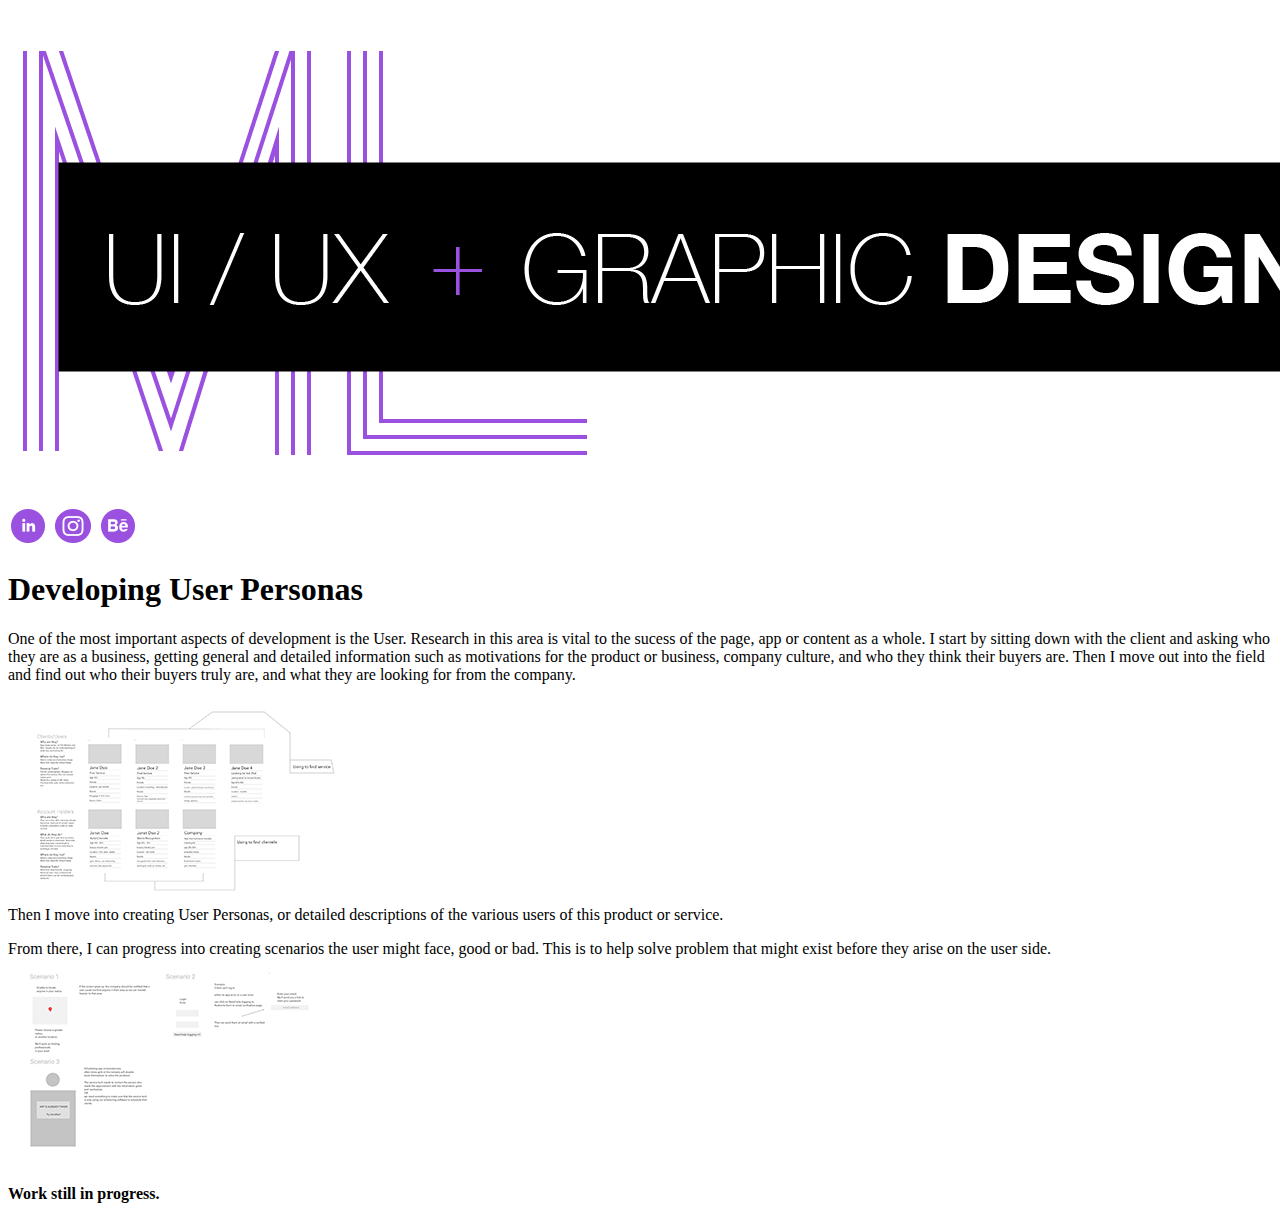
<file: docs/secondindex.html>
<html>
    
    <head>
        <link rel="stylesheet" href="https://maxcdn.bootstrapcdn.com/bootstrap/4.0.0-beta.2/css/bootstrap.min.css" integrity="sha384-PsH8R72JQ3SOdhVi3uxftmaW6Vc51MKb0q5P2rRUpPvrszuE4W1povHYgTpBfshb"
            crossorigin="anonymous">
        <link rel="stylesheet" href="css/formatting.css">
        <link href="https://fonts.googleapis.com/css?family=Open+Sans" rel="stylesheet">
    </head>
    
    
    
    <body>
            <div class="container-fluid">
                    <div class="row align-items-end">
                        <div class="col-md">
                            <img class="float-left img-fluid" src="img/logo@4x.png" alt="logo">
                        </div>
                        <div class="col-sm">
                                <a href="https://www.linkedin.com/in/meghanly/">
                                    <img class="img-fluid float-right" src="img/iconmonstr-linkedin-4.png" alt="first icon"></a>
                                    <a href="https://www.instagram.com/mghnnl/">
                                    <img class="img-fluid float-right" src="img/iconmonstr-instagram-14.png" alt="insta icon"></a>
                                    <a href="https://www.behance.net/meghanlyd871">
                                    <img class="img-fluid float-right" src="img/iconmonstr-behance-4.png" alt="twitter icon"></a>
                        </div>
                    </div>
                </div>
            
            
                <div class="container-fluid">
                    <div class="row">
                        <div class="col-xl">
                            <p></p>
                        </div>
                    </div>
            
                </div>
    
    
                <div class="row">
                        <div class="col"></div>
                        <div class="col">
                          <h1>Developing User Personas</h1>
                        </div>
                        <div class="col"></div>
                      </div>
                      <div class="container-fluid">
                            <div class="row">
                                <div class="col-xl">
                                    <p></p>
                                </div>
                            </div>
                    
                        </div>
                        <div class="container-fluid">
                                <div class="row">
                                    <div class="col-xl">
                                        <p></p>
                                    </div>
                                </div>
                        
                            </div>
    
                           <div class="container-fluid"> 
                               <div class="row">
                                   <div class="col-1"></div>
                                    <div class="col-10">
                                      One of the most important aspects of development is the User. Research in this area is vital to the sucess of the page, app or content as a whole.
                                      I start by sitting down with the client and asking who they are as a business, getting general and detailed information such as motivations for the product or business, company culture, 
                                      and who they think their buyers are. Then I move out into the field and find out who their buyers truly are, and what they are looking for from the company.
                                    </div>
                                    
                                <div class="col-1"></div>
                                  </div>
                                </div>
    
    
                                
    
    
                                <div class="container-fluid">
                                        <div class="row">
                                            <div class="col-xl">
                                                <p></p>
                                            </div>
                                        </div>
                                
                                    </div>
    
    
    
    
    
                                <div class="container-fluid"> 
                                        <div class="row">
                                            <div class="col-1"></div>
                                            <div class="col-4">
                                                <img class="float-left" src="img/upres.png" alt="upres">
                                                  </div>
                                             <div class="col-6">
                                               Then I move into creating User Personas, or detailed descriptions of the various users of this product or service.

                                             </div>
                                        
                                         <div class="col-1"></div>
                                           </div>
                                         </div>
    
    
    
    
                                         <div class="container-fluid">
                                                <div class="row">
                                                    <div class="col-xl">
                                                        <p></p>
                                                    </div>
                                                </div>
                                        
                                            </div>
    
    
    
    
                                         <div class="container-fluid"> 
                                                <div class="row">
                                                    <div class="col-1"></div>
                                                     <div class="col-6">
                                                       From there, I can progress into creating scenarios the user might face, good or bad. This is to help solve problem that might exist before they arise on the user side.
                                                     </div>
                                                     <div class="col-4">
                                                        <img class="float-right" src="img/usres.png" alt="usres">
                                                     </div>
                                                 <div class="col-1"></div>
                                                   </div>
                                                 </div>
    
                                                 <div class="container-fluid">
                                                        <div class="row">
                                                            <div class="col-xl">
                                                                <p></p>
                                                            </div>
                                                        </div>
                                                
                                                    </div>
    

                                                    <div class="container-fluid"> 
                                                        <div class="row">
                                                            <div class="col-2"></div>
                                                             <div class="col-8">
                                                               <h4>Work still in progress.</h4> 
                                                             </div>
                                                             <div class="col-2">
                                                               
                                                             </div>
                                                         
                                                           </div>
                                                         </div>
    
        <script src="https://code.jquery.com/jquery-3.2.1.slim.min.js" integrity="sha384-KJ3o2DKtIkvYIK3UENzmM7KCkRr/rE9/Qpg6aAZGJwFDMVNA/GpGFF93hXpG5KkN"
            crossorigin="anonymous"></script>
        <script src="https://cdnjs.cloudflare.com/ajax/libs/popper.js/1.12.3/umd/popper.min.js" integrity="sha384-vFJXuSJphROIrBnz7yo7oB41mKfc8JzQZiCq4NCceLEaO4IHwicKwpJf9c9IpFgh"
            crossorigin="anonymous"></script>
        <script src="https://maxcdn.bootstrapcdn.com/bootstrap/4.0.0-beta.2/js/bootstrap.min.js" integrity="sha384-alpBpkh1PFOepccYVYDB4do5UnbKysX5WZXm3XxPqe5iKTfUKjNkCk9SaVuEZflJ"
            crossorigin="anonymous"></script>
    </body>
    
    </html>
</file>
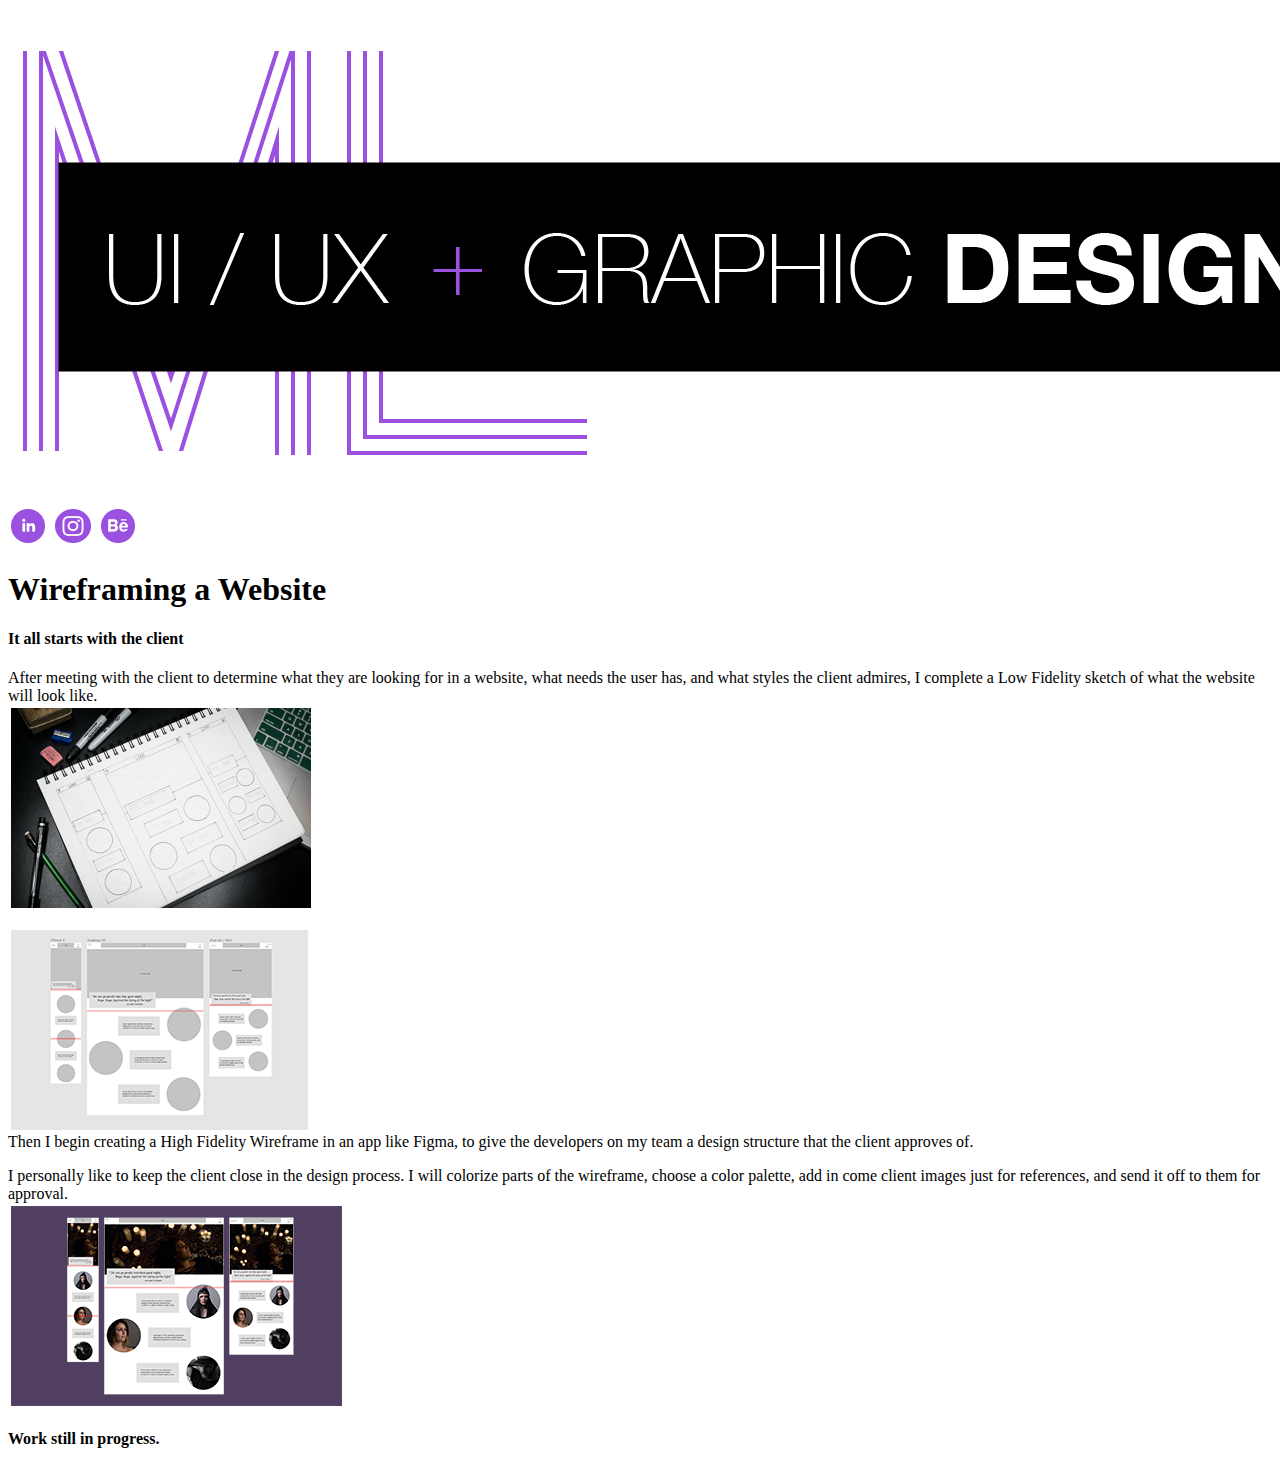
<file: docs/thirdindex.html>
<html>

<head>
    <link rel="stylesheet" href="https://maxcdn.bootstrapcdn.com/bootstrap/4.0.0-beta.2/css/bootstrap.min.css" integrity="sha384-PsH8R72JQ3SOdhVi3uxftmaW6Vc51MKb0q5P2rRUpPvrszuE4W1povHYgTpBfshb"
        crossorigin="anonymous">
    <link rel="stylesheet" href="css/formatting.css">
    <link href="https://fonts.googleapis.com/css?family=Open+Sans" rel="stylesheet">
</head>



<body>
        <div class="container-fluid">
                <div class="row align-items-end">
                    <div class="col-md">
                        <img class="float-left img-fluid" src="img/logo@4x.png" alt="logo">
                    </div>
                    <div class="col-sm">
                            <a href="https://www.linkedin.com/in/meghanly/">
                                <img class="img-fluid float-right" src="img/iconmonstr-linkedin-4.png" alt="first icon"></a>
                                <a href="https://www.instagram.com/mghnnl/">
                                <img class="img-fluid float-right" src="img/iconmonstr-instagram-14.png" alt="insta icon"></a>
                                <a href="https://www.behance.net/meghanlyd871">
                                <img class="img-fluid float-right" src="img/iconmonstr-behance-4.png" alt="twitter icon"></a>
                    </div>
                </div>
            </div>
        
        
            <div class="container-fluid">
                <div class="row">
                    <div class="col-xl">
                        <p></p>
                    </div>
                </div>
        
            </div>


            <div class="row">
                    <div class="col-3"></div>
                    <div class="col-6">
                      <h1 class="float-center">Wireframing a Website</h1>
                    </div>
                    <div class="col-12"></div>
                  </div>
                  <div class="container-fluid">
                        <div class="row">
                            <div class="col-xl">
                                <p></p>
                            </div>
                        </div>
                
                    </div>
                    <div class="container-fluid">
                            <div class="row">
                                <div class="col-xl">
                                    <p></p>
                                </div>
                            </div>
                    
                        </div>

                       <div class="container-fluid"> 
                           <div class="row">
                               <div class="col-1"></div>
                                <div class="col-6">
                                  <h4>It all starts with the client</h4>
                                  <p></p>
                                  After meeting with the client to determine what they are 
                                  looking for in a website, what needs the user has, 
                                  and what styles the client admires, I complete a 
                                  Low Fidelity sketch of what the website will look like. 
                                </div>
                                <div class="col-4">
                                  <img class="float-right" src="img/LoFiWF.jpg" alt="lofiwf">
                                </div>
                            <div class="col-1"></div>
                              </div>
                            </div>





                            <div class="container-fluid">
                                    <div class="row">
                                        <div class="col-xl">
                                            <p></p>
                                        </div>
                                    </div>
                            
                                </div>





                            <div class="container-fluid"> 
                                    <div class="row">
                                        <div class="col-1"></div>
                                        <div class="col-4">
                                                <img class="float-right" src="img/HiFiWF.png" alt="hifiwf">
                                              </div>
                                         <div class="col-6">
                                           Then I begin creating a High Fidelity Wireframe in an app like Figma,
                                           to give the developers on my team a design structure that the client approves of.
                                         </div>
                                    
                                     <div class="col-1"></div>
                                       </div>
                                     </div>




                                     <div class="container-fluid">
                                            <div class="row">
                                                <div class="col-xl">
                                                    <p></p>
                                                </div>
                                            </div>
                                    
                                        </div>




                                     <div class="container-fluid"> 
                                            <div class="row">
                                                <div class="col-1"></div>
                                                 <div class="col-7">
                                                   I personally like to keep the client close in the design process.
                                                   I will colorize parts of the wireframe, choose a color palette, add in come client images just for references,
                                                   and send it off to them for approval.
                                                 </div>
                                                 <div class="col-3">
                                                        <img class="float-right" src="img/WFFRsmall.png" alt="hifiwfpage">
                                                 </div>
                                             <div class="col-1"></div>
                                               </div>
                                             </div>

                                             <div class="container-fluid">
                                                    <div class="row">
                                                        <div class="col-xl">
                                                            <p></p>
                                                        </div>
                                                    </div>
                                            
                                                </div>




                                                <div class="container-fluid"> 
                                                        <div class="row">
                                                            <div class="col-2"></div>
                                                            <div class="col-8">
                                                                <h4>Work still in progress.</h4>
                                                                  </div>
                                                             <div class="col-2">
                                                                   </div>
                                                         </div>

    <script src="https://code.jquery.com/jquery-3.2.1.slim.min.js" integrity="sha384-KJ3o2DKtIkvYIK3UENzmM7KCkRr/rE9/Qpg6aAZGJwFDMVNA/GpGFF93hXpG5KkN"
        crossorigin="anonymous"></script>
    <script src="https://cdnjs.cloudflare.com/ajax/libs/popper.js/1.12.3/umd/popper.min.js" integrity="sha384-vFJXuSJphROIrBnz7yo7oB41mKfc8JzQZiCq4NCceLEaO4IHwicKwpJf9c9IpFgh"
        crossorigin="anonymous"></script>
    <script src="https://maxcdn.bootstrapcdn.com/bootstrap/4.0.0-beta.2/js/bootstrap.min.js" integrity="sha384-alpBpkh1PFOepccYVYDB4do5UnbKysX5WZXm3XxPqe5iKTfUKjNkCk9SaVuEZflJ"
        crossorigin="anonymous"></script>
</body>

</html>
</file>
<file: helio.css>
div div {
    background-color: green;
    border: 2px solid white;
    
    padding-top: 20px;
    padding-bottom: 20px;

    
}
</file>
<file: docs/css/formatting.css>
p {
    font-family: 'Open Sans', sans-serif;
}

h2 {
    font-family: 'Open Sans', sans-serif;
}

img {
    padding: 3px
}
</file>
<file: css/content.css>
.wrap {
    background-color: lightgray;

}

img {
    width: 100%;

}
</file>
<file: css/flexboxgrid.min.css>
.container-fluid{margin-right:auto;margin-left:auto;padding-right:2rem;padding-left:2rem}.row{box-sizing:border-box;display:-ms-flexbox;display:-webkit-box;display:flex;-ms-flex:0 1 auto;-webkit-box-flex:0;flex:0 1 auto;-ms-flex-direction:row;-webkit-box-orient:horizontal;-webkit-box-direction:normal;flex-direction:row;-ms-flex-wrap:wrap;flex-wrap:wrap;margin-right:-1rem;margin-left:-1rem}.row.reverse{-ms-flex-direction:row-reverse;-webkit-box-orient:horizontal;-webkit-box-direction:reverse;flex-direction:row-reverse}.col.reverse{-ms-flex-direction:column-reverse;-webkit-box-orient:vertical;-webkit-box-direction:reverse;flex-direction:column-reverse}.col-xs,.col-xs-1,.col-xs-10,.col-xs-11,.col-xs-12,.col-xs-2,.col-xs-3,.col-xs-4,.col-xs-5,.col-xs-6,.col-xs-7,.col-xs-8,.col-xs-9{box-sizing:border-box;-ms-flex:0 0 auto;-webkit-box-flex:0;flex:0 0 auto;padding-right:1rem;padding-left:1rem}.col-xs{-webkit-flex-grow:1;-ms-flex-positive:1;-webkit-box-flex:1;flex-grow:1;-ms-flex-preferred-size:0;flex-basis:0;max-width:100%}.col-xs-1{-ms-flex-preferred-size:8.333%;flex-basis:8.333%;max-width:8.333%}.col-xs-2{-ms-flex-preferred-size:16.667%;flex-basis:16.667%;max-width:16.667%}.col-xs-3{-ms-flex-preferred-size:25%;flex-basis:25%;max-width:25%}.col-xs-4{-ms-flex-preferred-size:33.333%;flex-basis:33.333%;max-width:33.333%}.col-xs-5{-ms-flex-preferred-size:41.667%;flex-basis:41.667%;max-width:41.667%}.col-xs-6{-ms-flex-preferred-size:50%;flex-basis:50%;max-width:50%}.col-xs-7{-ms-flex-preferred-size:58.333%;flex-basis:58.333%;max-width:58.333%}.col-xs-8{-ms-flex-preferred-size:66.667%;flex-basis:66.667%;max-width:66.667%}.col-xs-9{-ms-flex-preferred-size:75%;flex-basis:75%;max-width:75%}.col-xs-10{-ms-flex-preferred-size:83.333%;flex-basis:83.333%;max-width:83.333%}.col-xs-11{-ms-flex-preferred-size:91.667%;flex-basis:91.667%;max-width:91.667%}.col-xs-12{-ms-flex-preferred-size:100%;flex-basis:100%;max-width:100%}.col-xs-offset-1{margin-left:8.333%}.col-xs-offset-2{margin-left:16.667%}.col-xs-offset-3{margin-left:25%}.col-xs-offset-4{margin-left:33.333%}.col-xs-offset-5{margin-left:41.667%}.col-xs-offset-6{margin-left:50%}.col-xs-offset-7{margin-left:58.333%}.col-xs-offset-8{margin-left:66.667%}.col-xs-offset-9{margin-left:75%}.col-xs-offset-10{margin-left:83.333%}.col-xs-offset-11{margin-left:91.667%}.start-xs{-ms-flex-pack:start;-webkit-box-pack:start;justify-content:flex-start;text-align:start}.center-xs{-ms-flex-pack:center;-webkit-box-pack:center;justify-content:center;text-align:center}.end-xs{-ms-flex-pack:end;-webkit-box-pack:end;justify-content:flex-end;text-align:end}.top-xs{-ms-flex-align:start;-webkit-box-align:start;align-items:flex-start}.middle-xs{-ms-flex-align:center;-webkit-box-align:center;align-items:center}.bottom-xs{-ms-flex-align:end;-webkit-box-align:end;align-items:flex-end}.around-xs{-ms-flex-pack:distribute;justify-content:space-around}.between-xs{-ms-flex-pack:justify;-webkit-box-pack:justify;justify-content:space-between}.first-xs{-ms-flex-order:-1;-webkit-box-ordinal-group:0;order:-1}.last-xs{-ms-flex-order:1;-webkit-box-ordinal-group:2;order:1}@media only screen and (min-width:48em){.container{width:46rem}.col-sm,.col-sm-1,.col-sm-10,.col-sm-11,.col-sm-12,.col-sm-2,.col-sm-3,.col-sm-4,.col-sm-5,.col-sm-6,.col-sm-7,.col-sm-8,.col-sm-9{box-sizing:border-box;-ms-flex:0 0 auto;-webkit-box-flex:0;flex:0 0 auto;padding-right:1rem;padding-left:1rem}.col-sm{-webkit-flex-grow:1;-ms-flex-positive:1;-webkit-box-flex:1;flex-grow:1;-ms-flex-preferred-size:0;flex-basis:0;max-width:100%}.col-sm-1{-ms-flex-preferred-size:8.333%;flex-basis:8.333%;max-width:8.333%}.col-sm-2{-ms-flex-preferred-size:16.667%;flex-basis:16.667%;max-width:16.667%}.col-sm-3{-ms-flex-preferred-size:25%;flex-basis:25%;max-width:25%}.col-sm-4{-ms-flex-preferred-size:33.333%;flex-basis:33.333%;max-width:33.333%}.col-sm-5{-ms-flex-preferred-size:41.667%;flex-basis:41.667%;max-width:41.667%}.col-sm-6{-ms-flex-preferred-size:50%;flex-basis:50%;max-width:50%}.col-sm-7{-ms-flex-preferred-size:58.333%;flex-basis:58.333%;max-width:58.333%}.col-sm-8{-ms-flex-preferred-size:66.667%;flex-basis:66.667%;max-width:66.667%}.col-sm-9{-ms-flex-preferred-size:75%;flex-basis:75%;max-width:75%}.col-sm-10{-ms-flex-preferred-size:83.333%;flex-basis:83.333%;max-width:83.333%}.col-sm-11{-ms-flex-preferred-size:91.667%;flex-basis:91.667%;max-width:91.667%}.col-sm-12{-ms-flex-preferred-size:100%;flex-basis:100%;max-width:100%}.col-sm-offset-1{margin-left:8.333%}.col-sm-offset-2{margin-left:16.667%}.col-sm-offset-3{margin-left:25%}.col-sm-offset-4{margin-left:33.333%}.col-sm-offset-5{margin-left:41.667%}.col-sm-offset-6{margin-left:50%}.col-sm-offset-7{margin-left:58.333%}.col-sm-offset-8{margin-left:66.667%}.col-sm-offset-9{margin-left:75%}.col-sm-offset-10{margin-left:83.333%}.col-sm-offset-11{margin-left:91.667%}.start-sm{-ms-flex-pack:start;-webkit-box-pack:start;justify-content:flex-start;text-align:start}.center-sm{-ms-flex-pack:center;-webkit-box-pack:center;justify-content:center;text-align:center}.end-sm{-ms-flex-pack:end;-webkit-box-pack:end;justify-content:flex-end;text-align:end}.top-sm{-ms-flex-align:start;-webkit-box-align:start;align-items:flex-start}.middle-sm{-ms-flex-align:center;-webkit-box-align:center;align-items:center}.bottom-sm{-ms-flex-align:end;-webkit-box-align:end;align-items:flex-end}.around-sm{-ms-flex-pack:distribute;justify-content:space-around}.between-sm{-ms-flex-pack:justify;-webkit-box-pack:justify;justify-content:space-between}.first-sm{-ms-flex-order:-1;-webkit-box-ordinal-group:0;order:-1}.last-sm{-ms-flex-order:1;-webkit-box-ordinal-group:2;order:1}}@media only screen and (min-width:62em){.container{width:61rem}.col-md,.col-md-1,.col-md-10,.col-md-11,.col-md-12,.col-md-2,.col-md-3,.col-md-4,.col-md-5,.col-md-6,.col-md-7,.col-md-8,.col-md-9{box-sizing:border-box;-ms-flex:0 0 auto;-webkit-box-flex:0;flex:0 0 auto;padding-right:1rem;padding-left:1rem}.col-md{-webkit-flex-grow:1;-ms-flex-positive:1;-webkit-box-flex:1;flex-grow:1;-ms-flex-preferred-size:0;flex-basis:0;max-width:100%}.col-md-1{-ms-flex-preferred-size:8.333%;flex-basis:8.333%;max-width:8.333%}.col-md-2{-ms-flex-preferred-size:16.667%;flex-basis:16.667%;max-width:16.667%}.col-md-3{-ms-flex-preferred-size:25%;flex-basis:25%;max-width:25%}.col-md-4{-ms-flex-preferred-size:33.333%;flex-basis:33.333%;max-width:33.333%}.col-md-5{-ms-flex-preferred-size:41.667%;flex-basis:41.667%;max-width:41.667%}.col-md-6{-ms-flex-preferred-size:50%;flex-basis:50%;max-width:50%}.col-md-7{-ms-flex-preferred-size:58.333%;flex-basis:58.333%;max-width:58.333%}.col-md-8{-ms-flex-preferred-size:66.667%;flex-basis:66.667%;max-width:66.667%}.col-md-9{-ms-flex-preferred-size:75%;flex-basis:75%;max-width:75%}.col-md-10{-ms-flex-preferred-size:83.333%;flex-basis:83.333%;max-width:83.333%}.col-md-11{-ms-flex-preferred-size:91.667%;flex-basis:91.667%;max-width:91.667%}.col-md-12{-ms-flex-preferred-size:100%;flex-basis:100%;max-width:100%}.col-md-offset-1{margin-left:8.333%}.col-md-offset-2{margin-left:16.667%}.col-md-offset-3{margin-left:25%}.col-md-offset-4{margin-left:33.333%}.col-md-offset-5{margin-left:41.667%}.col-md-offset-6{margin-left:50%}.col-md-offset-7{margin-left:58.333%}.col-md-offset-8{margin-left:66.667%}.col-md-offset-9{margin-left:75%}.col-md-offset-10{margin-left:83.333%}.col-md-offset-11{margin-left:91.667%}.start-md{-ms-flex-pack:start;-webkit-box-pack:start;justify-content:flex-start;text-align:start}.center-md{-ms-flex-pack:center;-webkit-box-pack:center;justify-content:center;text-align:center}.end-md{-ms-flex-pack:end;-webkit-box-pack:end;justify-content:flex-end;text-align:end}.top-md{-ms-flex-align:start;-webkit-box-align:start;align-items:flex-start}.middle-md{-ms-flex-align:center;-webkit-box-align:center;align-items:center}.bottom-md{-ms-flex-align:end;-webkit-box-align:end;align-items:flex-end}.around-md{-ms-flex-pack:distribute;justify-content:space-around}.between-md{-ms-flex-pack:justify;-webkit-box-pack:justify;justify-content:space-between}.first-md{-ms-flex-order:-1;-webkit-box-ordinal-group:0;order:-1}.last-md{-ms-flex-order:1;-webkit-box-ordinal-group:2;order:1}}@media only screen and (min-width:75em){.container{width:71rem}.col-lg,.col-lg-1,.col-lg-10,.col-lg-11,.col-lg-12,.col-lg-2,.col-lg-3,.col-lg-4,.col-lg-5,.col-lg-6,.col-lg-7,.col-lg-8,.col-lg-9{box-sizing:border-box;-ms-flex:0 0 auto;-webkit-box-flex:0;flex:0 0 auto;padding-right:1rem;padding-left:1rem}.col-lg{-webkit-flex-grow:1;-ms-flex-positive:1;-webkit-box-flex:1;flex-grow:1;-ms-flex-preferred-size:0;flex-basis:0;max-width:100%}.col-lg-1{-ms-flex-preferred-size:8.333%;flex-basis:8.333%;max-width:8.333%}.col-lg-2{-ms-flex-preferred-size:16.667%;flex-basis:16.667%;max-width:16.667%}.col-lg-3{-ms-flex-preferred-size:25%;flex-basis:25%;max-width:25%}.col-lg-4{-ms-flex-preferred-size:33.333%;flex-basis:33.333%;max-width:33.333%}.col-lg-5{-ms-flex-preferred-size:41.667%;flex-basis:41.667%;max-width:41.667%}.col-lg-6{-ms-flex-preferred-size:50%;flex-basis:50%;max-width:50%}.col-lg-7{-ms-flex-preferred-size:58.333%;flex-basis:58.333%;max-width:58.333%}.col-lg-8{-ms-flex-preferred-size:66.667%;flex-basis:66.667%;max-width:66.667%}.col-lg-9{-ms-flex-preferred-size:75%;flex-basis:75%;max-width:75%}.col-lg-10{-ms-flex-preferred-size:83.333%;flex-basis:83.333%;max-width:83.333%}.col-lg-11{-ms-flex-preferred-size:91.667%;flex-basis:91.667%;max-width:91.667%}.col-lg-12{-ms-flex-preferred-size:100%;flex-basis:100%;max-width:100%}.col-lg-offset-1{margin-left:8.333%}.col-lg-offset-2{margin-left:16.667%}.col-lg-offset-3{margin-left:25%}.col-lg-offset-4{margin-left:33.333%}.col-lg-offset-5{margin-left:41.667%}.col-lg-offset-6{margin-left:50%}.col-lg-offset-7{margin-left:58.333%}.col-lg-offset-8{margin-left:66.667%}.col-lg-offset-9{margin-left:75%}.col-lg-offset-10{margin-left:83.333%}.col-lg-offset-11{margin-left:91.667%}.start-lg{-ms-flex-pack:start;-webkit-box-pack:start;justify-content:flex-start;text-align:start}.center-lg{-ms-flex-pack:center;-webkit-box-pack:center;justify-content:center;text-align:center}.end-lg{-ms-flex-pack:end;-webkit-box-pack:end;justify-content:flex-end;text-align:end}.top-lg{-ms-flex-align:start;-webkit-box-align:start;align-items:flex-start}.middle-lg{-ms-flex-align:center;-webkit-box-align:center;align-items:center}.bottom-lg{-ms-flex-align:end;-webkit-box-align:end;align-items:flex-end}.around-lg{-ms-flex-pack:distribute;justify-content:space-around}.between-lg{-ms-flex-pack:justify;-webkit-box-pack:justify;justify-content:space-between}.first-lg{-ms-flex-order:-1;-webkit-box-ordinal-group:0;order:-1}.last-lg{-ms-flex-order:1;-webkit-box-ordinal-group:2;order:1}}
</file>
<file: css/index.min.css>
/*! normalize.css v2.1.3 | MIT License | git.io/normalize */article,aside,details,figcaption,figure,footer,header,hgroup,main,nav,section,summary{display:block}audio,canvas,video{display:inline-block}audio:not([controls]){display:none;height:0}[hidden],template{display:none}html{font-family:sans-serif;-ms-text-size-adjust:100%;-webkit-text-size-adjust:100%}a{background:0 0}a:focus{outline:thin dotted}a:active,a:hover{outline:0}h1{font-size:2em;margin:.67em 0}abbr[title]{border-bottom:1px dotted}b,strong{font-weight:700}dfn{font-style:italic}hr{-moz-box-sizing:content-box;box-sizing:content-box;height:0}mark{background:#ff0;color:#000}code,kbd,pre,samp{font-family:monospace,serif;font-size:1em}q{quotes:"\201C" "\201D" "\2018" "\2019"}small{font-size:80%}sub,sup{font-size:75%;line-height:0;position:relative;vertical-align:baseline}sup{top:-.5em}sub{bottom:-.25em}img{border:0}svg:not(:root){overflow:hidden}figure{margin:0}fieldset{border:1px solid silver;margin:0 2px;padding:.35em .625em .75em}legend{border:0;padding:0}button,input,select,textarea{font-family:inherit;font-size:100%;margin:0}button,input{line-height:normal}button,select{text-transform:none}button,html input[type=button],input[type=reset],input[type=submit]{-webkit-appearance:button;cursor:pointer}button[disabled],html input[disabled]{cursor:default}input[type=checkbox],input[type=radio]{box-sizing:border-box;padding:0}input[type=search]{-webkit-appearance:textfield;-moz-box-sizing:content-box;-webkit-box-sizing:content-box;box-sizing:content-box}input[type=search]::-webkit-search-cancel-button,input[type=search]::-webkit-search-decoration{-webkit-appearance:none}button::-moz-focus-inner,input::-moz-focus-inner{border:0;padding:0}textarea{overflow:auto;vertical-align:top}table{border-collapse:collapse;border-spacing:0}body{box-sizing:border-box;padding:0;margin:0;font-size:18px;font-family:HelveticaNeue-Light,"Helvetica Neue Light","Helvetica Neue",Helvetica,Arial,"Lucida Grande",sans-serif;font-weight:400;background:#EEE;line-height:1.4rem}h1,h2,h3,h4,h5,h6{font-family:Gibson,HelveticaNeue-Light,"Helvetica Neue Light","Helvetica Neue",Helvetica,Arial,"Lucida Grande",sans-serif;color:#001A33}h2{font-size:2rem;margin:1rem 0}:focus{outline-color:transparent;outline-style:none}h2+p{margin:0 0 2rem}a{text-decoration:none;color:#007FFF;padding:0 0 .2rem;font-weight:700}a:hover{color:#007FFF}pre{overflow-x:auto;padding:1.25em;border:1px solid #e6e6e6;border-left-width:5px;margin:1.6em 0;font-size:.875em;background:#fcfcfc;white-space:pre;word-wrap:normal}code{color:#007FFF}.layout{display:flex;min-height:100vh;flex-direction:column}.page-nav{box-sizing:border-box;position:fixed;padding:.5rem;width:100%;background:0 0}.page{z-index:0;background:#EEE}.wrap{box-sizing:border-box;max-width:1200px;margin:0 auto}.page-section{padding-top:3rem;margin-bottom:3rem}.page-features{width:100%;background:#001a33;overflow:scroll}.menu-button{position:fixed;top:.75rem;right:.75rem;z-index:1;box-sizing:border-box;padding:.45rem;height:3rem;width:3rem;background:#FFF;border:1px solid transparent;user-select:none}.menu-button:hover{border:1px solid #007FFF;border-radius:2px}.menu-button:active{background:#EEE;border:1px solid transparent}.open{transform:translate3d(-15rem,0,0)}.menu-button-icon{width:2rem;height:2rem}.hero{box-sizing:border-box;padding:2rem;background:#FFF;border:1px solid #FFF;border-radius:2px}.hero-headline{font-size:3rem;white-space:nowrap;margin-bottom:0}.hero-copy{font-size:1rem;margin-bottom:0;padding:0 2rem;text-align:center}.slide-menu{display:block;position:fixed;overflow:auto;top:0;right:0;bottom:0;height:100%;width:250px}.menu{box-sizing:border-box;padding-bottom:5rem;background:#001a33}.menu-header{box-sizing:border-box;padding:3rem 3rem 0;color:#eee}.menu-list{margin:0;padding:0;list-style:none}.menu-list-item{height:3rem;line-height:3rem;font-size:1rem;color:#007FFF;background:0 0;transition:all .2s ease-in}.menu-link{box-sizing:border-box;padding-left:3rem;display:block;color:#007FFF;transition:color .2s ease-in}.menu-link:hover{color:#3298ff;border-bottom:0}.link-top{align-self:flex-end}.button{position:relative;display:inline-block;box-sizing:border-box;min-width:11rem;padding:0 4rem;margin:1rem;height:3rem;line-height:3rem;border:1px solid #007FFF;border-radius:2px;color:#007FFF;font-size:1.25rem;transition:background-color,.15s}.button:hover{background:#39F;border-color:#39F;color:#FFF;text-shadow:0 1px #007FFF}.button:active{background:#007FFF;color:#FFF;border-top:2px solid #06C}.box,.box-first,.box-large,.box-nested,.box-row{position:relative;box-sizing:border-box;min-height:1rem;margin-bottom:0;background:#007FFF;border:1px solid #FFF;border-radius:2px;overflow:hidden;text-align:center;color:#fff}.box-row{margin-bottom:1rem}.box-first{background:#06C;border-color:#007FFF}.box-nested{background:#036;border-color:#007FFF}.box-large{height:8rem}.box-container{box-sizing:border-box;padding:.5rem}.page-footer{box-sizing:border-box;padding-bottom:3rem}.tag{color:#000;font-weight:400}.end{text-align:end}.invisible-xs{display:none;visibility:hidden}.visible-xs{display:block;visibility:visible}@media only screen and (min-width:48rem){body{font-size:16px}.slide-menu{width:25%}.open{transform:translate3d(0,0,0)}.hero-headline{font-size:6rem;margin-bottom:2rem}.hero-copy{font-size:1.25rem;margin-bottom:2rem}.box,.box-first,.box-large,.box-nested,.box-row{padding:1rem}.invisible-md{display:none;visibility:hidden}.visible-md{display:block;visibility:visible}}.container,.container-fluid{margin-right:auto;margin-left:auto}.container-fluid{padding-right:2rem;padding-left:2rem}.row{box-sizing:border-box;display:-webkit-box;display:-ms-flexbox;display:flex;-webkit-box-flex:0;-ms-flex:0 1 auto;flex:0 1 auto;-webkit-box-orient:horizontal;-webkit-box-direction:normal;-ms-flex-direction:row;flex-direction:row;-ms-flex-wrap:wrap;flex-wrap:wrap;margin-right:-.5rem;margin-left:-.5rem}.row.reverse{-webkit-box-orient:horizontal;-webkit-box-direction:reverse;-ms-flex-direction:row-reverse;flex-direction:row-reverse}.col.reverse{-webkit-box-orient:vertical;-webkit-box-direction:reverse;-ms-flex-direction:column-reverse;flex-direction:column-reverse}.col-xs,.col-xs-1,.col-xs-10,.col-xs-11,.col-xs-12,.col-xs-2,.col-xs-3,.col-xs-4,.col-xs-5,.col-xs-6,.col-xs-7,.col-xs-8,.col-xs-9,.col-xs-offset-0,.col-xs-offset-1,.col-xs-offset-10,.col-xs-offset-11,.col-xs-offset-12,.col-xs-offset-2,.col-xs-offset-3,.col-xs-offset-4,.col-xs-offset-5,.col-xs-offset-6,.col-xs-offset-7,.col-xs-offset-8,.col-xs-offset-9{box-sizing:border-box;-webkit-box-flex:0;-ms-flex:0 0 auto;flex:0 0 auto;padding-right:.5rem;padding-left:.5rem}.col-xs{-webkit-box-flex:1;-ms-flex-positive:1;flex-grow:1;-ms-flex-preferred-size:0;flex-basis:0;max-width:100%}.col-xs-1{-ms-flex-preferred-size:8.33333333%;flex-basis:8.33333333%;max-width:8.33333333%}.col-xs-2{-ms-flex-preferred-size:16.66666667%;flex-basis:16.66666667%;max-width:16.66666667%}.col-xs-3{-ms-flex-preferred-size:25%;flex-basis:25%;max-width:25%}.col-xs-4{-ms-flex-preferred-size:33.33333333%;flex-basis:33.33333333%;max-width:33.33333333%}.col-xs-5{-ms-flex-preferred-size:41.66666667%;flex-basis:41.66666667%;max-width:41.66666667%}.col-xs-6{-ms-flex-preferred-size:50%;flex-basis:50%;max-width:50%}.col-xs-7{-ms-flex-preferred-size:58.33333333%;flex-basis:58.33333333%;max-width:58.33333333%}.col-xs-8{-ms-flex-preferred-size:66.66666667%;flex-basis:66.66666667%;max-width:66.66666667%}.col-xs-9{-ms-flex-preferred-size:75%;flex-basis:75%;max-width:75%}.col-xs-10{-ms-flex-preferred-size:83.33333333%;flex-basis:83.33333333%;max-width:83.33333333%}.col-xs-11{-ms-flex-preferred-size:91.66666667%;flex-basis:91.66666667%;max-width:91.66666667%}.col-xs-12{-ms-flex-preferred-size:100%;flex-basis:100%;max-width:100%}.col-xs-offset-0{margin-left:0}.col-xs-offset-1{margin-left:8.33333333%}.col-xs-offset-2{margin-left:16.66666667%}.col-xs-offset-3{margin-left:25%}.col-xs-offset-4{margin-left:33.33333333%}.col-xs-offset-5{margin-left:41.66666667%}.col-xs-offset-6{margin-left:50%}.col-xs-offset-7{margin-left:58.33333333%}.col-xs-offset-8{margin-left:66.66666667%}.col-xs-offset-9{margin-left:75%}.col-xs-offset-10{margin-left:83.33333333%}.col-xs-offset-11{margin-left:91.66666667%}.start-xs{-webkit-box-pack:start;-ms-flex-pack:start;justify-content:flex-start;text-align:start}.center-xs{-webkit-box-pack:center;-ms-flex-pack:center;justify-content:center;text-align:center}.end-xs{-webkit-box-pack:end;-ms-flex-pack:end;justify-content:flex-end;text-align:end}.top-xs{-webkit-box-align:start;-ms-flex-align:start;align-items:flex-start}.middle-xs{-webkit-box-align:center;-ms-flex-align:center;align-items:center}.bottom-xs{-webkit-box-align:end;-ms-flex-align:end;align-items:flex-end}.around-xs{-ms-flex-pack:distribute;justify-content:space-around}.between-xs{-webkit-box-pack:justify;-ms-flex-pack:justify;justify-content:space-between}.first-xs{-webkit-box-ordinal-group:0;-ms-flex-order:-1;order:-1}.last-xs{-webkit-box-ordinal-group:2;-ms-flex-order:1;order:1}@media only screen and (min-width:48em){.container{width:49rem}.col-sm,.col-sm-1,.col-sm-10,.col-sm-11,.col-sm-12,.col-sm-2,.col-sm-3,.col-sm-4,.col-sm-5,.col-sm-6,.col-sm-7,.col-sm-8,.col-sm-9,.col-sm-offset-0,.col-sm-offset-1,.col-sm-offset-10,.col-sm-offset-11,.col-sm-offset-12,.col-sm-offset-2,.col-sm-offset-3,.col-sm-offset-4,.col-sm-offset-5,.col-sm-offset-6,.col-sm-offset-7,.col-sm-offset-8,.col-sm-offset-9{box-sizing:border-box;-webkit-box-flex:0;-ms-flex:0 0 auto;flex:0 0 auto;padding-right:.5rem;padding-left:.5rem}.col-sm{-webkit-box-flex:1;-ms-flex-positive:1;flex-grow:1;-ms-flex-preferred-size:0;flex-basis:0;max-width:100%}.col-sm-1{-ms-flex-preferred-size:8.33333333%;flex-basis:8.33333333%;max-width:8.33333333%}.col-sm-2{-ms-flex-preferred-size:16.66666667%;flex-basis:16.66666667%;max-width:16.66666667%}.col-sm-3{-ms-flex-preferred-size:25%;flex-basis:25%;max-width:25%}.col-sm-4{-ms-flex-preferred-size:33.33333333%;flex-basis:33.33333333%;max-width:33.33333333%}.col-sm-5{-ms-flex-preferred-size:41.66666667%;flex-basis:41.66666667%;max-width:41.66666667%}.col-sm-6{-ms-flex-preferred-size:50%;flex-basis:50%;max-width:50%}.col-sm-7{-ms-flex-preferred-size:58.33333333%;flex-basis:58.33333333%;max-width:58.33333333%}.col-sm-8{-ms-flex-preferred-size:66.66666667%;flex-basis:66.66666667%;max-width:66.66666667%}.col-sm-9{-ms-flex-preferred-size:75%;flex-basis:75%;max-width:75%}.col-sm-10{-ms-flex-preferred-size:83.33333333%;flex-basis:83.33333333%;max-width:83.33333333%}.col-sm-11{-ms-flex-preferred-size:91.66666667%;flex-basis:91.66666667%;max-width:91.66666667%}.col-sm-12{-ms-flex-preferred-size:100%;flex-basis:100%;max-width:100%}.col-sm-offset-0{margin-left:0}.col-sm-offset-1{margin-left:8.33333333%}.col-sm-offset-2{margin-left:16.66666667%}.col-sm-offset-3{margin-left:25%}.col-sm-offset-4{margin-left:33.33333333%}.col-sm-offset-5{margin-left:41.66666667%}.col-sm-offset-6{margin-left:50%}.col-sm-offset-7{margin-left:58.33333333%}.col-sm-offset-8{margin-left:66.66666667%}.col-sm-offset-9{margin-left:75%}.col-sm-offset-10{margin-left:83.33333333%}.col-sm-offset-11{margin-left:91.66666667%}.start-sm{-webkit-box-pack:start;-ms-flex-pack:start;justify-content:flex-start;text-align:start}.center-sm{-webkit-box-pack:center;-ms-flex-pack:center;justify-content:center;text-align:center}.end-sm{-webkit-box-pack:end;-ms-flex-pack:end;justify-content:flex-end;text-align:end}.top-sm{-webkit-box-align:start;-ms-flex-align:start;align-items:flex-start}.middle-sm{-webkit-box-align:center;-ms-flex-align:center;align-items:center}.bottom-sm{-webkit-box-align:end;-ms-flex-align:end;align-items:flex-end}.around-sm{-ms-flex-pack:distribute;justify-content:space-around}.between-sm{-webkit-box-pack:justify;-ms-flex-pack:justify;justify-content:space-between}.first-sm{-webkit-box-ordinal-group:0;-ms-flex-order:-1;order:-1}.last-sm{-webkit-box-ordinal-group:2;-ms-flex-order:1;order:1}}@media only screen and (min-width:64em){.container{width:65rem}.col-md,.col-md-1,.col-md-10,.col-md-11,.col-md-12,.col-md-2,.col-md-3,.col-md-4,.col-md-5,.col-md-6,.col-md-7,.col-md-8,.col-md-9,.col-md-offset-0,.col-md-offset-1,.col-md-offset-10,.col-md-offset-11,.col-md-offset-12,.col-md-offset-2,.col-md-offset-3,.col-md-offset-4,.col-md-offset-5,.col-md-offset-6,.col-md-offset-7,.col-md-offset-8,.col-md-offset-9{box-sizing:border-box;-webkit-box-flex:0;-ms-flex:0 0 auto;flex:0 0 auto;padding-right:.5rem;padding-left:.5rem}.col-md{-webkit-box-flex:1;-ms-flex-positive:1;flex-grow:1;-ms-flex-preferred-size:0;flex-basis:0;max-width:100%}.col-md-1{-ms-flex-preferred-size:8.33333333%;flex-basis:8.33333333%;max-width:8.33333333%}.col-md-2{-ms-flex-preferred-size:16.66666667%;flex-basis:16.66666667%;max-width:16.66666667%}.col-md-3{-ms-flex-preferred-size:25%;flex-basis:25%;max-width:25%}.col-md-4{-ms-flex-preferred-size:33.33333333%;flex-basis:33.33333333%;max-width:33.33333333%}.col-md-5{-ms-flex-preferred-size:41.66666667%;flex-basis:41.66666667%;max-width:41.66666667%}.col-md-6{-ms-flex-preferred-size:50%;flex-basis:50%;max-width:50%}.col-md-7{-ms-flex-preferred-size:58.33333333%;flex-basis:58.33333333%;max-width:58.33333333%}.col-md-8{-ms-flex-preferred-size:66.66666667%;flex-basis:66.66666667%;max-width:66.66666667%}.col-md-9{-ms-flex-preferred-size:75%;flex-basis:75%;max-width:75%}.col-md-10{-ms-flex-preferred-size:83.33333333%;flex-basis:83.33333333%;max-width:83.33333333%}.col-md-11{-ms-flex-preferred-size:91.66666667%;flex-basis:91.66666667%;max-width:91.66666667%}.col-md-12{-ms-flex-preferred-size:100%;flex-basis:100%;max-width:100%}.col-md-offset-0{margin-left:0}.col-md-offset-1{margin-left:8.33333333%}.col-md-offset-2{margin-left:16.66666667%}.col-md-offset-3{margin-left:25%}.col-md-offset-4{margin-left:33.33333333%}.col-md-offset-5{margin-left:41.66666667%}.col-md-offset-6{margin-left:50%}.col-md-offset-7{margin-left:58.33333333%}.col-md-offset-8{margin-left:66.66666667%}.col-md-offset-9{margin-left:75%}.col-md-offset-10{margin-left:83.33333333%}.col-md-offset-11{margin-left:91.66666667%}.start-md{-webkit-box-pack:start;-ms-flex-pack:start;justify-content:flex-start;text-align:start}.center-md{-webkit-box-pack:center;-ms-flex-pack:center;justify-content:center;text-align:center}.end-md{-webkit-box-pack:end;-ms-flex-pack:end;justify-content:flex-end;text-align:end}.top-md{-webkit-box-align:start;-ms-flex-align:start;align-items:flex-start}.middle-md{-webkit-box-align:center;-ms-flex-align:center;align-items:center}.bottom-md{-webkit-box-align:end;-ms-flex-align:end;align-items:flex-end}.around-md{-ms-flex-pack:distribute;justify-content:space-around}.between-md{-webkit-box-pack:justify;-ms-flex-pack:justify;justify-content:space-between}.first-md{-webkit-box-ordinal-group:0;-ms-flex-order:-1;order:-1}.last-md{-webkit-box-ordinal-group:2;-ms-flex-order:1;order:1}}@media only screen and (min-width:75em){.container{width:76rem}.col-lg,.col-lg-1,.col-lg-10,.col-lg-11,.col-lg-12,.col-lg-2,.col-lg-3,.col-lg-4,.col-lg-5,.col-lg-6,.col-lg-7,.col-lg-8,.col-lg-9,.col-lg-offset-0,.col-lg-offset-1,.col-lg-offset-10,.col-lg-offset-11,.col-lg-offset-12,.col-lg-offset-2,.col-lg-offset-3,.col-lg-offset-4,.col-lg-offset-5,.col-lg-offset-6,.col-lg-offset-7,.col-lg-offset-8,.col-lg-offset-9{box-sizing:border-box;-webkit-box-flex:0;-ms-flex:0 0 auto;flex:0 0 auto;padding-right:.5rem;padding-left:.5rem}.col-lg{-webkit-box-flex:1;-ms-flex-positive:1;flex-grow:1;-ms-flex-preferred-size:0;flex-basis:0;max-width:100%}.col-lg-1{-ms-flex-preferred-size:8.33333333%;flex-basis:8.33333333%;max-width:8.33333333%}.col-lg-2{-ms-flex-preferred-size:16.66666667%;flex-basis:16.66666667%;max-width:16.66666667%}.col-lg-3{-ms-flex-preferred-size:25%;flex-basis:25%;max-width:25%}.col-lg-4{-ms-flex-preferred-size:33.33333333%;flex-basis:33.33333333%;max-width:33.33333333%}.col-lg-5{-ms-flex-preferred-size:41.66666667%;flex-basis:41.66666667%;max-width:41.66666667%}.col-lg-6{-ms-flex-preferred-size:50%;flex-basis:50%;max-width:50%}.col-lg-7{-ms-flex-preferred-size:58.33333333%;flex-basis:58.33333333%;max-width:58.33333333%}.col-lg-8{-ms-flex-preferred-size:66.66666667%;flex-basis:66.66666667%;max-width:66.66666667%}.col-lg-9{-ms-flex-preferred-size:75%;flex-basis:75%;max-width:75%}.col-lg-10{-ms-flex-preferred-size:83.33333333%;flex-basis:83.33333333%;max-width:83.33333333%}.col-lg-11{-ms-flex-preferred-size:91.66666667%;flex-basis:91.66666667%;max-width:91.66666667%}.col-lg-12{-ms-flex-preferred-size:100%;flex-basis:100%;max-width:100%}.col-lg-offset-0{margin-left:0}.col-lg-offset-1{margin-left:8.33333333%}.col-lg-offset-2{margin-left:16.66666667%}.col-lg-offset-3{margin-left:25%}.col-lg-offset-4{margin-left:33.33333333%}.col-lg-offset-5{margin-left:41.66666667%}.col-lg-offset-6{margin-left:50%}.col-lg-offset-7{margin-left:58.33333333%}.col-lg-offset-8{margin-left:66.66666667%}.col-lg-offset-9{margin-left:75%}.col-lg-offset-10{margin-left:83.33333333%}.col-lg-offset-11{margin-left:91.66666667%}.start-lg{-webkit-box-pack:start;-ms-flex-pack:start;justify-content:flex-start;text-align:start}.center-lg{-webkit-box-pack:center;-ms-flex-pack:center;justify-content:center;text-align:center}.end-lg{-webkit-box-pack:end;-ms-flex-pack:end;justify-content:flex-end;text-align:end}.top-lg{-webkit-box-align:start;-ms-flex-align:start;align-items:flex-start}.middle-lg{-webkit-box-align:center;-ms-flex-align:center;align-items:center}.bottom-lg{-webkit-box-align:end;-ms-flex-align:end;align-items:flex-end}.around-lg{-ms-flex-pack:distribute;justify-content:space-around}.between-lg{-webkit-box-pack:justify;-ms-flex-pack:justify;justify-content:space-between}.first-lg{-webkit-box-ordinal-group:0;-ms-flex-order:-1;order:-1}.last-lg{-webkit-box-ordinal-group:2;-ms-flex-order:1;order:1}}
</file>
